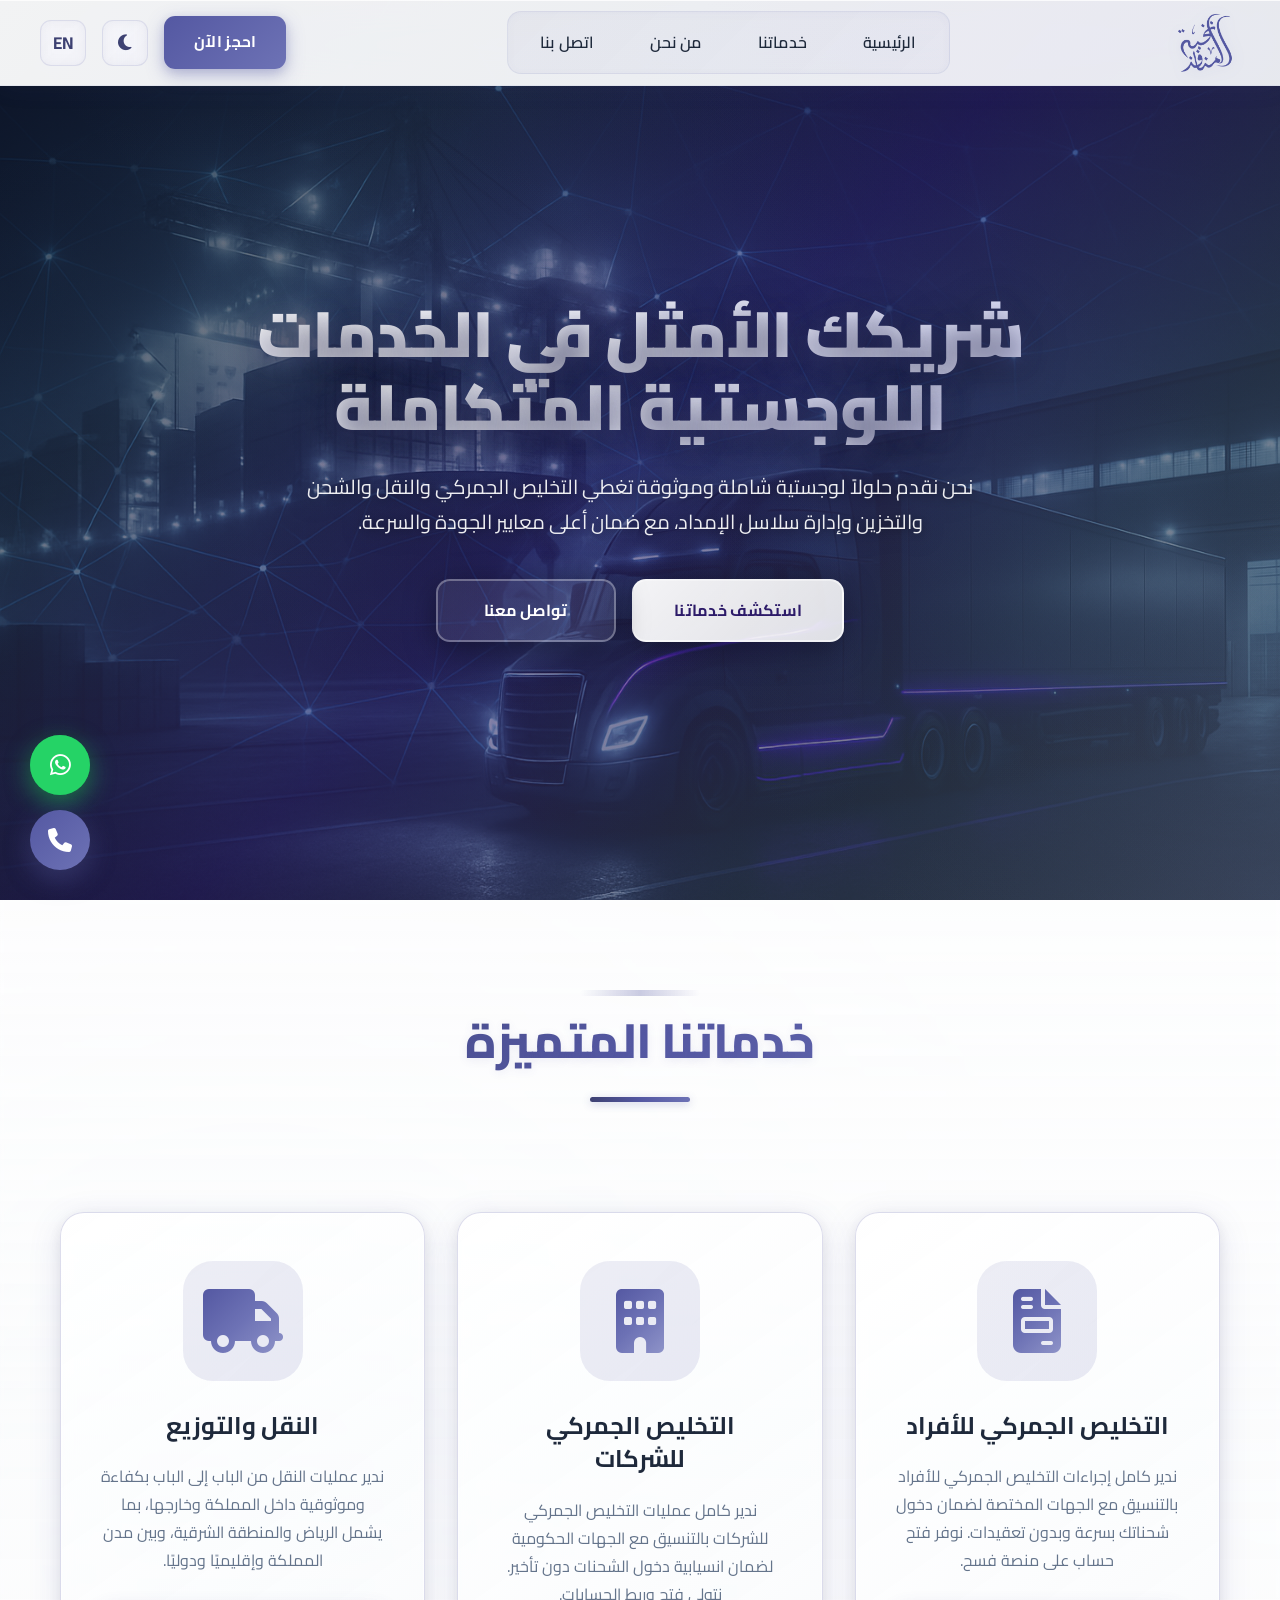
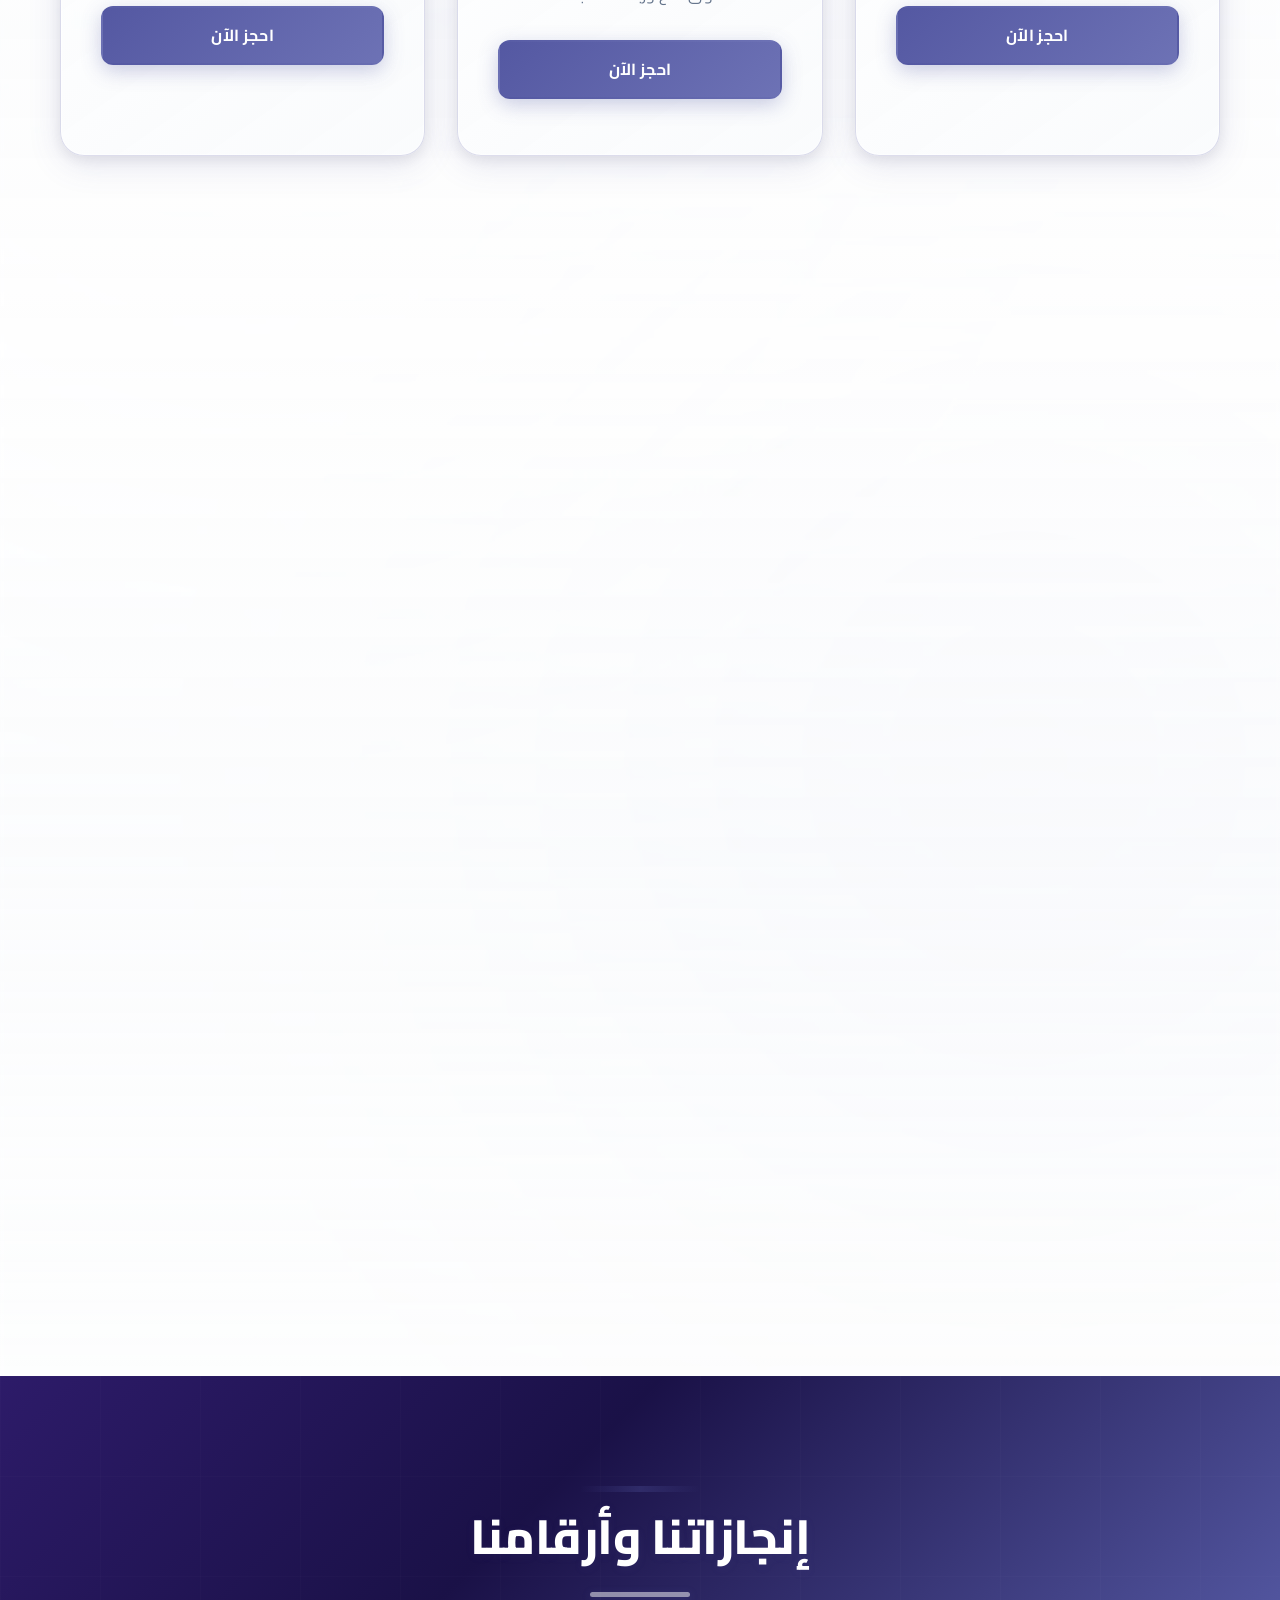
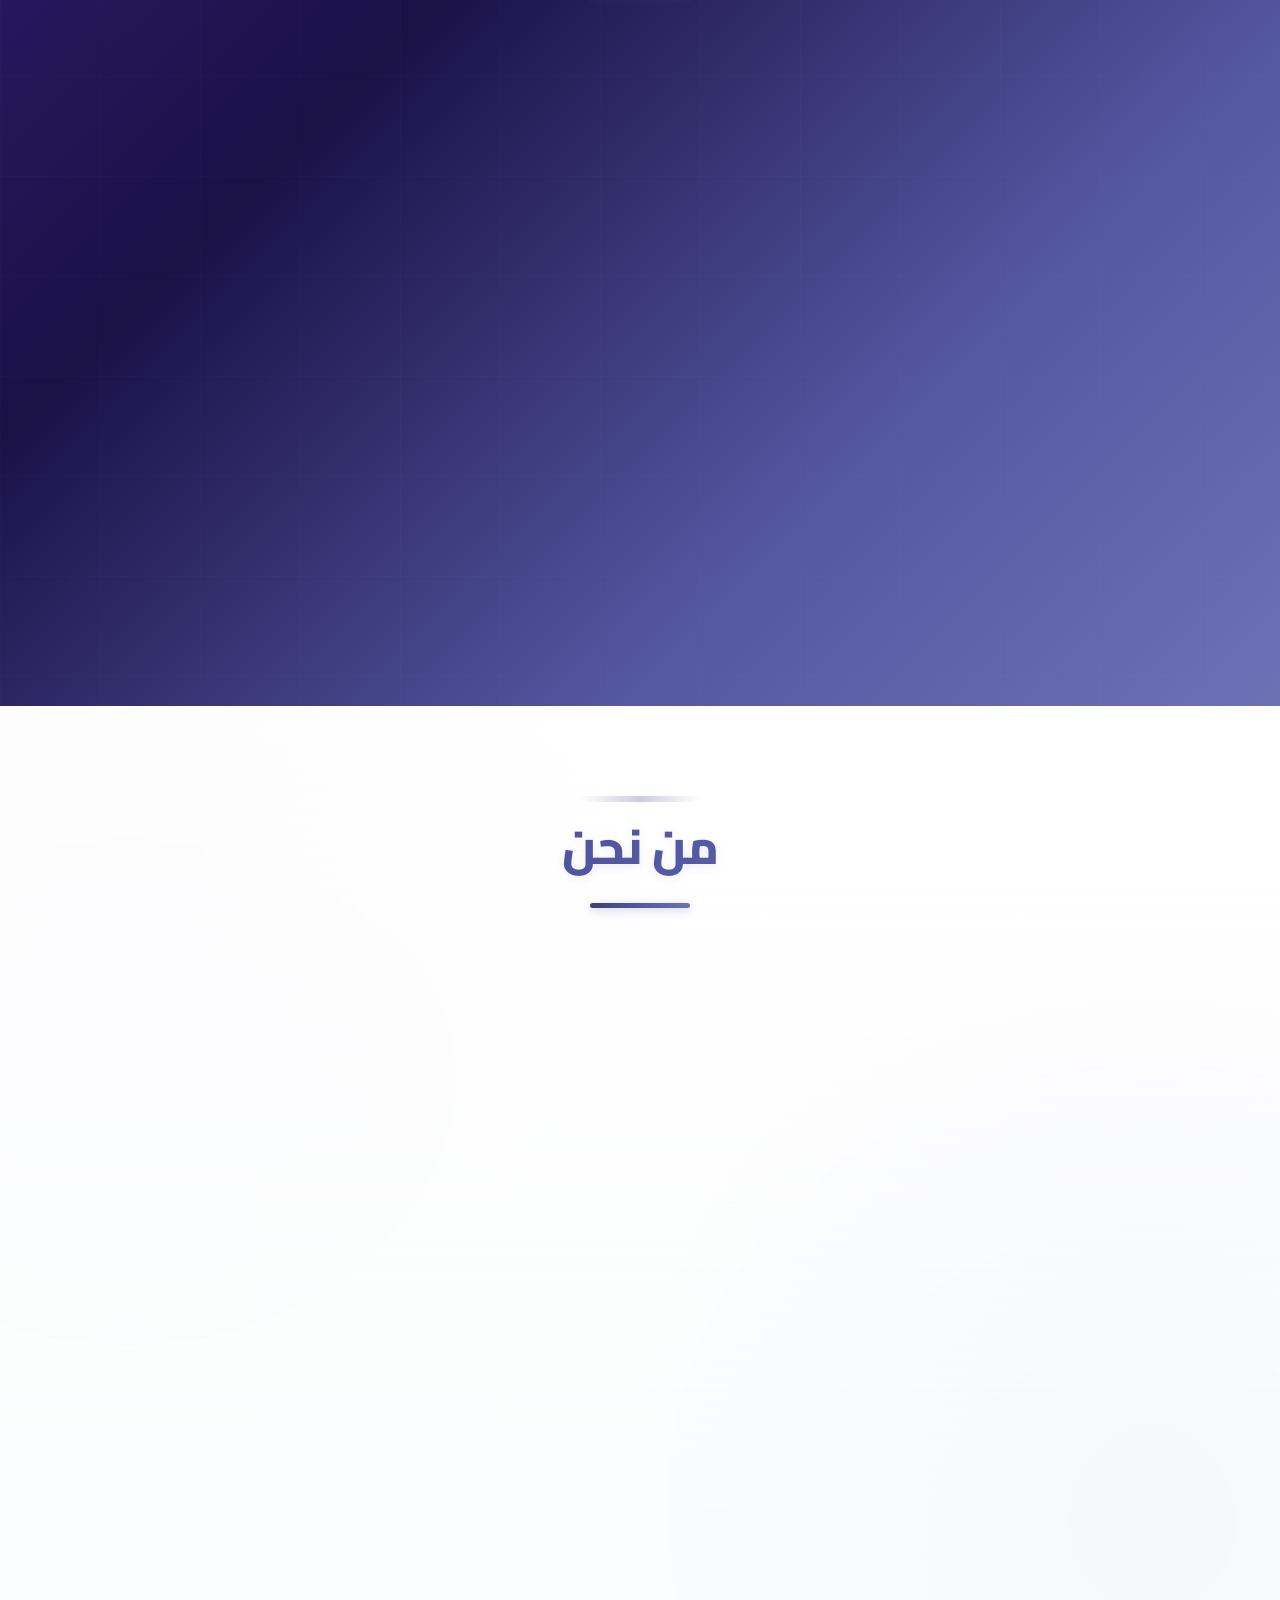
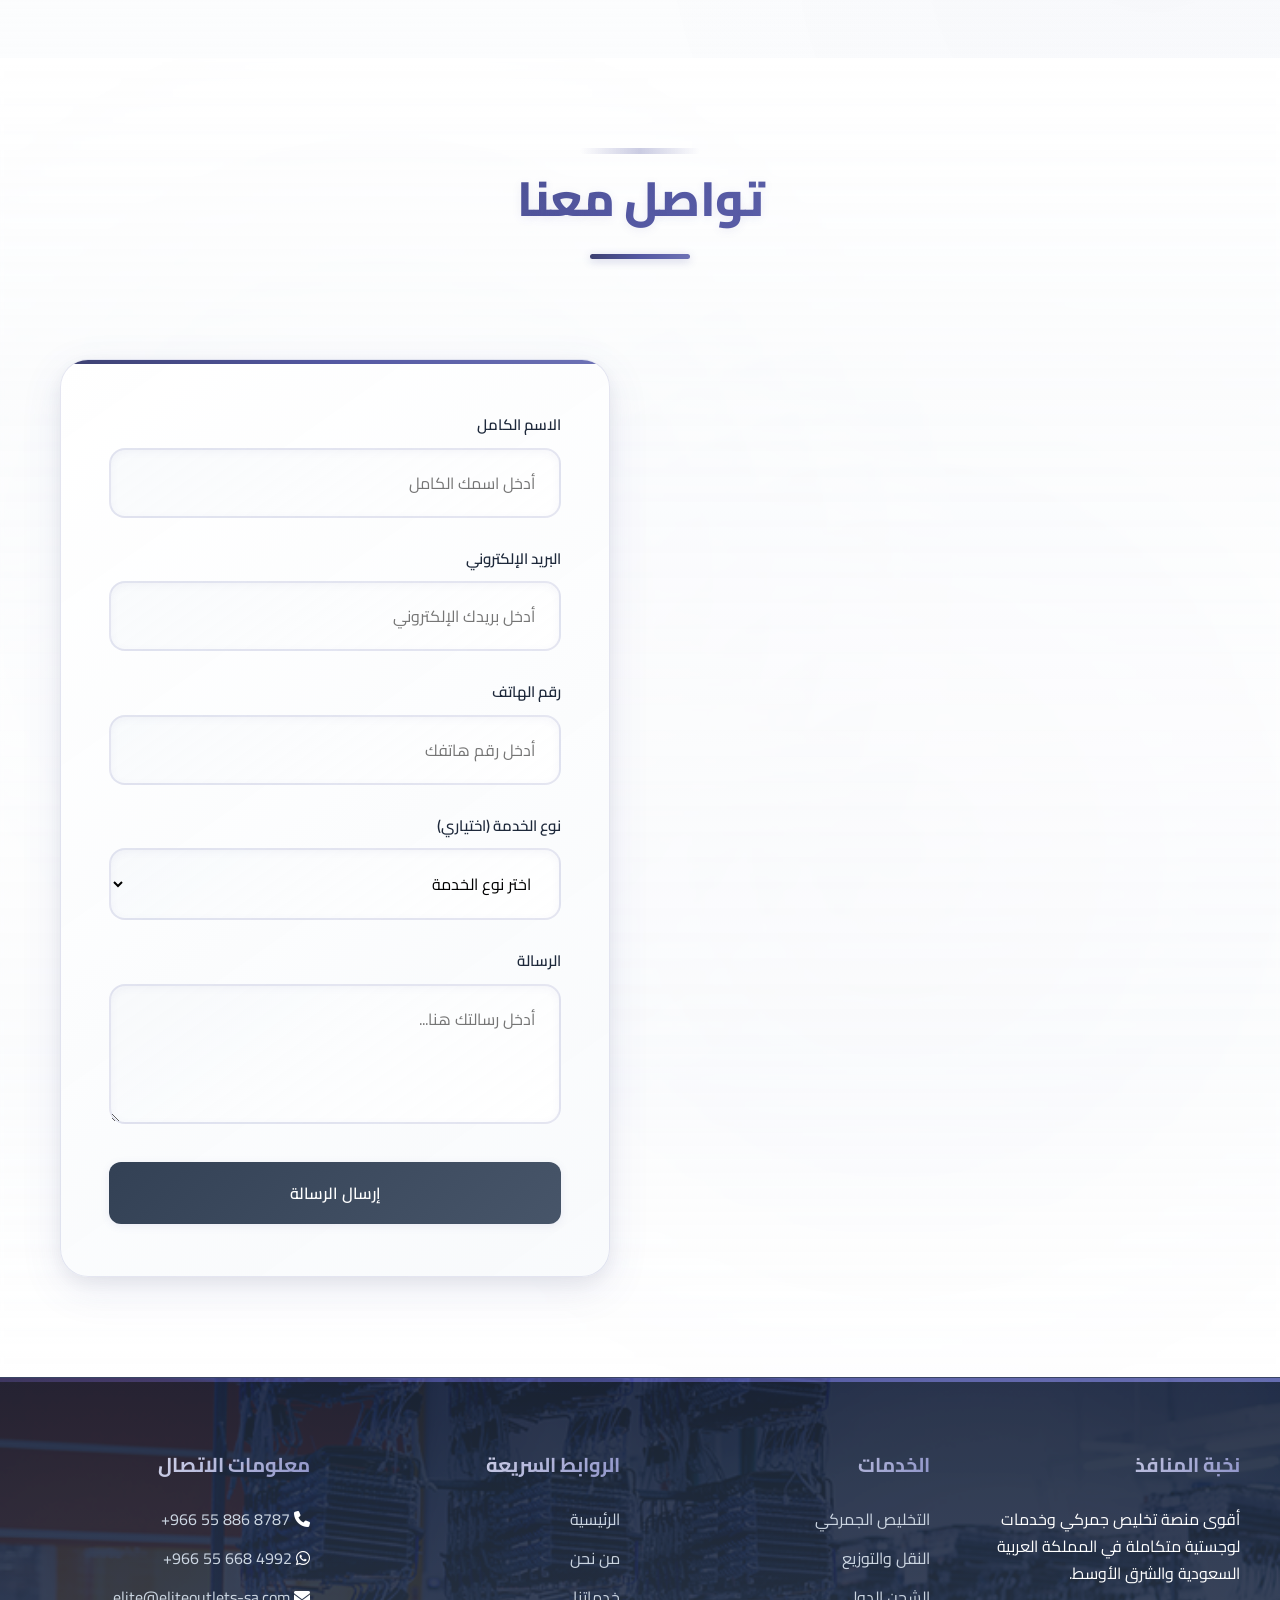
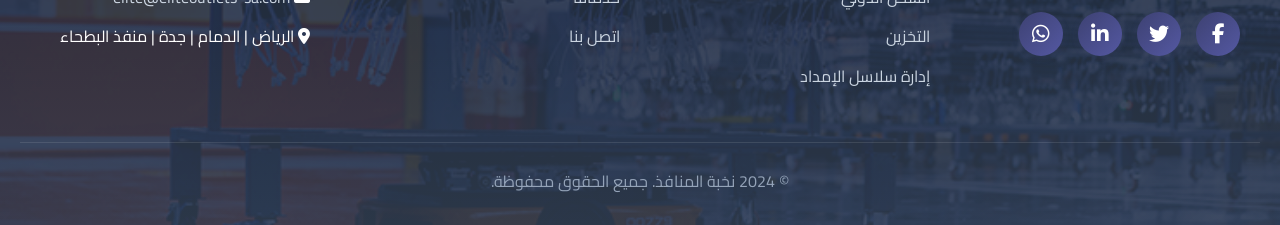
<file: index.html>
<!DOCTYPE html>
<html lang="ar">
<head>
    <meta charset="UTF-8">
    <meta name="viewport" content="width=device-width, initial-scale=1.0, maximum-scale=5.0, user-scalable=yes">
    <meta name="description" content="نخبة المنافذ - أقوى منصة تخليص جمركي وخدمات لوجستية متكاملة في المملكة العربية السعودية والشرق الأوسط">
    <meta name="keywords" content="تخليص جمركي، خدمات لوجستية، شحن، نقل، تخزين، السعودية">
    <meta name="author" content="نخبة المنافذ">
    <meta name="theme-color" content="#5458a2">
    <meta name="apple-mobile-web-app-capable" content="yes">
    <meta name="apple-mobile-web-app-status-bar-style" content="black-translucent">
    <title>نخبة المنافذ - خدمات لوجستية متكاملة</title>
    <link rel="icon" href="images/logo.png" type="image/png">
    <link rel="stylesheet" href="css/style.css">
    <link href="https://cdnjs.cloudflare.com/ajax/libs/font-awesome/6.4.0/css/all.min.css" rel="stylesheet">
    <link href="https://fonts.googleapis.com/css2?family=Cairo:wght@400;600;700&display=swap" rel="stylesheet">
</head>
<body>
    <!-- ========== شريط التنقل ========== -->
    <header class="header">
        <div class="header-container">
            <!-- Logo on the left -->
            <div class="logo">
                <img src="images/logo.png" alt="شعار نخبة المنافذ">
            </div>
            
            <!-- Navigation in center -->
            <nav class="main-nav">
                <button class="hamburger" aria-label="قائمة التنقل">
                    <span></span>
                    <span></span>
                    <span></span>
                </button>
                <ul class="nav-menu">
                    <li><a href="#home">الرئيسية</a></li>
                    <li><a href="#services">خدماتنا</a></li>
                    <li><a href="#about">من نحن</a></li>
                    <li><a href="#contact">اتصل بنا</a></li>
                </ul>
            </nav>
            
            <!-- Action buttons on the right -->
            <div class="header-actions">
                <a href="#contact" class="btn btn-primary btn-cta"><span>احجز الآن</span></a>
                <button class="header-btn theme-toggle-btn" title="تبديل الوضع (ليلي/نهاري)" type="button" aria-label="تبديل الوضع">
                    <i class="fas fa-moon"></i>
                </button>
                <button class="header-btn lang-toggle-btn" title="Switch language / تبديل اللغة" type="button" aria-label="تبديل اللغة">
                    <span class="lang-text">ع</span>
                </button>
            </div>
        </div>
    </header>

    <!-- ========== القسم الرئيسي (Hero) - CENTERED RESPONSIVE DESIGN ========== -->
    <section class="hero" id="home">
        <div class="hero-content">
            <h1>شريكك الأمثل في الخدمات اللوجستية المتكاملة</h1>
            <p>نحن نقدم حلولاً لوجستية شاملة وموثوقة تغطي التخليص الجمركي والنقل والشحن والتخزين وإدارة سلاسل الإمداد، مع ضمان أعلى معايير الجودة والسرعة.</p>
            <div class="hero-buttons">
                <a href="#services" class="btn btn-primary">استكشف خدماتنا</a>
                <a href="#contact" class="btn btn-outline">تواصل معنا</a>
            </div>
        </div>
    </section>

    <!-- ========== قسم الخدمات ========== -->
    <section class="services" id="services" style="background-image: linear-gradient(180deg, rgba(248, 250, 252, 0.98) 0%, rgba(255, 255, 255, 0.98) 100%), linear-gradient(135deg, rgba(181, 185, 224, 0.02) 0%, rgba(109, 114, 181, 0.03) 100%), url('images/service-bg.png'); background-size: cover; background-position: center; background-attachment: fixed;">
        <div class="container">
            <h2>خدماتنا المتميزة</h2>
            <div class="services-grid">
                <!-- الخدمة 1 -->
                <div class="service-card">
                    <div class="service-icon">
                        <i class="fas fa-file-invoice"></i>
                    </div>
                    <h3>التخليص الجمركي للأفراد</h3>
                    <p>ندير كامل إجراءات التخليص الجمركي للأفراد بالتنسيق مع الجهات المختصة لضمان دخول شحناتك بسرعة وبدون تعقيدات. نوفر فتح حساب على منصة فسح.</p>
                    <a href="#contact" class="btn btn-primary">احجز الآن</a>
                </div>

                <!-- الخدمة 2 -->
                <div class="service-card">
                    <div class="service-icon">
                        <i class="fas fa-building"></i>
                    </div>
                    <h3>التخليص الجمركي للشركات</h3>
                    <p>ندير كامل عمليات التخليص الجمركي للشركات بالتنسيق مع الجهات الحكومية لضمان انسيابية دخول الشحنات دون تأخير. نتولى فتح وربط الحسابات.</p>
                    <a href="#contact" class="btn btn-primary">احجز الآن</a>
                </div>

                <!-- الخدمة 3 -->
                <div class="service-card">
                    <div class="service-icon">
                        <i class="fas fa-truck"></i>
                    </div>
                    <h3>النقل والتوزيع</h3>
                    <p>ندير عمليات النقل من الباب إلى الباب بكفاءة وموثوقية داخل المملكة وخارجها، بما يشمل الرياض والمنطقة الشرقية، وبين مدن المملكة وإقليميًا ودوليًا.</p>
                    <a href="#contact" class="btn btn-primary">احجز الآن</a>
                </div>

                <!-- الخدمة 4 -->
                <div class="service-card">
                    <div class="service-icon">
                        <i class="fas fa-shield-alt"></i>
                    </div>
                    <h3>النقل الأمني</h3>
                    <p>نوفر نقلاً آمنًا للشحنات الحساسة داخل المملكة، سواء للمنافذ أو للعميل، بالتعاون مع شركاء معتمدين في الحماية والنقل الأمني.</p>
                    <a href="#contact" class="btn btn-primary">احجز الآن</a>
                </div>

                <!-- الخدمة 5 -->
                <div class="service-card">
                    <div class="service-icon">
                        <i class="fas fa-globe"></i>
                    </div>
                    <h3>الشحن الدولي</h3>
                    <p>نقدم حلول شحن دولي جوي وبحري وبري من وإلى مختلف دول العالم، مع إدارة كاملة من الاستلام حتى التسليم، وتشمل تجهيز المستندات والحجز والتأمين عند الطلب.</p>
                    <a href="#contact" class="btn btn-primary">احجز الآن</a>
                </div>

                <!-- الخدمة 6 -->
                <div class="service-card">
                    <div class="service-icon">
                        <i class="fas fa-bolt"></i>
                    </div>
                    <h3>الشحن السريع</h3>
                    <p>نوفر شحنًا سريعًا داخليًا ودوليًا عبر شبكة من شركات النقل والبريد المعتمدة لضمان أقصر زمن للتسليم. ندير العملية كاملة من الاستلام والتعبئة والوثائق حتى التسليم.</p>
                    <a href="#contact" class="btn btn-primary">احجز الآن</a>
                </div>

                <!-- الخدمة 7 -->
                <div class="service-card">
                    <div class="service-icon">
                        <i class="fas fa-warehouse"></i>
                    </div>
                    <h3>خدمات التخزين</h3>
                    <p>نوفر تخزينًا معتمدًا (جاف - مبرد - مجمد) قصير أو طويل الأجل لمختلف البضائع، بإدارة رقمية وخدمات مساندة كإعادة التعبئة والتجهيز للشحن، عبر شركاء محترفين.</p>
                    <a href="#contact" class="btn btn-primary">احجز الآن</a>
                </div>

                <!-- الخدمة 8 -->
                <div class="service-card">
                    <div class="service-icon">
                        <i class="fas fa-network-wired"></i>
                    </div>
                    <h3>إدارة سلاسل الإمداد</h3>
                    <p>نقدم حلولاً متكاملة لإدارة سلاسل الإمداد تشمل التخطيط والشراء والاستلام والنقل والتخزين والتوزيع، لضمان استمرارية التوريد وخفض التكاليف التشغيلية.</p>
                    <a href="#contact" class="btn btn-primary">احجز الآن</a>
                </div>

                <!-- الخدمة 9 -->
                <div class="service-card">
                    <div class="service-icon">
                        <i class="fas fa-calendar-alt"></i>
                    </div>
                    <h3>خدمات المعارض والفعاليات</h3>
                    <p>نقدم حلولاً لوجستية متكاملة للمعارض من استلام وتجهيز ونقل آمن ودعم ميداني، مع التخليص (ATA Carnet) ثم التخزين أو إعادة الشحن بعد انتهاء الحدث.</p>
                    <a href="#contact" class="btn btn-primary">احجز الآن</a>
                </div>

          

                
            </div>
        </div>
    </section>

    <!-- ========== قسم الإحصائيات ========== -->
    <section class="stats" id="stats">
        <div class="container">
            <h2>إنجازاتنا وأرقامنا</h2>
            <div class="stats-grid">
                <div class="stat-item">
                    <h4>15,000+</h4>
                    <p>عملية تخليص جمركي سنويًا</p>
                </div>
                <div class="stat-item">
                    <h4>500+</h4>
                    <p>عميل مؤسسي وفردي</p>
                </div>
                <div class="stat-item">
                    <h4>98%</h4>
                    <p>معدل رضا العملاء</p>
                </div>
                <div class="stat-item">
                    <h4>24/7</h4>
                    <p>دعم فني متواصل</p>
                </div>
                <div class="stat-item">
                    <h4>50+</h4>
                    <p>دولة في شبكتنا</p>
                </div>
                <div class="stat-item">
                    <h4>15+</h4>
                    <p>سنة من الخبرة</p>
                </div>
            </div>
        </div>
    </section>

    <!-- ========== قسم من نحن ========== -->
    <section class="about" id="about">
        <div class="container">
            <h2>من نحن</h2>
            <div class="about-content">
                <div class="about-text">
                    <h3>شريكك الموثوق في النجاح</h3>
                    <p>نخبة المنافذ هي أقوى منصة تخليص جمركي وخدمات لوجستية في المملكة العربية السعودية والشرق الأوسط. نتميز بفريق محترف وخبرة عميقة في مجال اللوجستيات والتخليص الجمركي.</p>
                    <p>القرار معنا هو الفاصل بين التجربة والنتيجة. في نخبة المنافذ لا نجرب... نُنجز. نضمن أن شحنتك تصل كما خُطط لها - بسرعة، دقة، واحتراف.</p>
                    <p>فإذا كانت شحنتك جاهزة للتحرك - فنحن جاهزون للتنفيذ. نوفر حلولاً متكاملة تغطي كل جوانب احتياجاتك اللوجستية، مع ضمان أعلى معايير الجودة والموثوقية.</p>
                    <a href="#contact" class="btn btn-primary mt-20">تواصل معنا الآن</a>
                </div>
                <div class="about-image">
                    <img src="images/about-new-image.png" alt="صورة توضيحية لخدمات نخبة المنافذ">
                </div>
            </div>
        </div>
    </section>

    <!-- ========== قسم التواصل ========== -->
    <section class="contact" id="contact" style="background-image: linear-gradient(180deg, rgba(255, 255, 255, 0.98) 0%, rgba(248, 250, 252, 0.98) 100%), linear-gradient(135deg, rgba(181, 185, 224, 0.02) 0%, rgba(109, 114, 181, 0.03) 100%), url('images/contact-bg.png'); background-size: cover; background-position: center; background-attachment: fixed;">
        <div class="container">
            <h2>تواصل معنا</h2>
            <div class="contact-content">
                <div class="contact-info">
                    <div class="contact-item">
                        <div class="contact-item-icon">
                            <i class="fas fa-map-marker-alt"></i>
                        </div>
                        <div>
                            <h4>العنوان</h4>
                            <p>الرياض | الدمام | جدة | منفذ البطحاء<br>المملكة العربية السعودية</p>
                        </div>
                    </div>
                    <div class="contact-item">
                        <div class="contact-item-icon">
                            <i class="fas fa-phone"></i>
                        </div>
                        <div>
                            <h4>الهاتف</h4>
                            <p><a href="tel:+966558868787" dir="ltr">+966 55 886 8787</a></p>
                        </div>
                    </div>
                    <div class="contact-item">
                        <div class="contact-item-icon">
                            <i class="fab fa-whatsapp"></i>
                        </div>
                        <div>
                            <h4>واتساب</h4>
                            <p><a href="https://wa.me/966556684992" dir="ltr">+966 55 668 4992</a></p>
                        </div>
                    </div>
                    <div class="contact-item">
                        <div class="contact-item-icon">
                            <i class="fas fa-envelope"></i>
                        </div>
                        <div>
                            <h4>البريد الإلكتروني</h4>
                            <p><a href="mailto:elite@eliteoutlets-sa.com">elite@eliteoutlets-sa.com</a></p>
                        </div>
                    </div>
                    <div class="contact-item">
                        <div class="contact-item-icon">
                            <i class="fas fa-clock"></i>
                        </div>
                        <div>
                            <h4>ساعات العمل</h4>
                            <p>السبت - الخميس: 8:00 صباحاً - 6:00 مساءً<br>الجمعة: مغلق</p>
                        </div>
                    </div>
                </div>
                <form class="contact-form">
                    <div class="form-group">
                        <label for="name">الاسم الكامل</label>
                        <input type="text" id="name" name="name" placeholder="أدخل اسمك الكامل" required>
                    </div>
                    <div class="form-group">
                        <label for="email">البريد الإلكتروني</label>
                        <input type="email" id="email" name="email" placeholder="أدخل بريدك الإلكتروني" required>
                    </div>
                    <div class="form-group">
                        <label for="phone">رقم الهاتف</label>
                        <input type="tel" id="phone" name="phone" placeholder="أدخل رقم هاتفك" required>
                    </div>
                    <div class="form-group">
                        <label for="service">نوع الخدمة (اختياري)</label>
                        <select id="service" name="service">
                            <option value="">اختر نوع الخدمة</option>
                            <option value="customs">التخليص الجمركي</option>
                            <option value="transport">النقل والتوزيع</option>
                            <option value="shipping">الشحن الدولي</option>
                            <option value="storage">التخزين</option>
                            <option value="supply">إدارة سلاسل الإمداد</option>
                            <option value="other">أخرى</option>
                        </select>
                    </div>
                    <div class="form-group">
                        <label for="message">الرسالة</label>
                        <textarea id="message" name="message" placeholder="أدخل رسالتك هنا..." required></textarea>
                    </div>
                    <button type="submit" class="btn btn-secondary">إرسال الرسالة</button>
                </form>
            </div>
        </div>
    </section>

    <!-- ========== تذييل الصفحة ========== -->
    <footer class="footer">
        <div class="footer-content">
            <div class="footer-section">
                <h4>نخبة المنافذ</h4>
                <p>أقوى منصة تخليص جمركي وخدمات لوجستية متكاملة في المملكة العربية السعودية والشرق الأوسط.</p>
                <div class="social-links">
                    <a href="#" title="Facebook"><i class="fab fa-facebook-f"></i></a>
                    <a href="#" title="Twitter"><i class="fab fa-twitter"></i></a>
                    <a href="#" title="LinkedIn"><i class="fab fa-linkedin-in"></i></a>
                    <a href="#" title="WhatsApp"><i class="fab fa-whatsapp"></i></a>
                </div>
            </div>
            <div class="footer-section">
                <h4>الخدمات</h4>
                <ul>
                    <li><a href="#services">التخليص الجمركي</a></li>
                    <li><a href="#services">النقل والتوزيع</a></li>
                    <li><a href="#services">الشحن الدولي</a></li>
                    <li><a href="#services">التخزين</a></li>
                    <li><a href="#services">إدارة سلاسل الإمداد</a></li>
                </ul>
            </div>
            <div class="footer-section">
                <h4>الروابط السريعة</h4>
                <ul>
                    <li><a href="#home">الرئيسية</a></li>
                    <li><a href="#about">من نحن</a></li>
                    <li><a href="#services">خدماتنا</a></li>
                    <li><a href="#contact">اتصل بنا</a></li>
                </ul>
            </div>
            <div class="footer-section">
                <h4>معلومات الاتصال</h4>
                <ul>
                    <li><i class="fas fa-phone"></i> <a href="tel:+966558868787" dir="ltr">+966 55 886 8787</a></li>
                    <li><i class="fab fa-whatsapp"></i> <a href="https://wa.me/966556684992" dir="ltr">+966 55 668 4992</a></li>
                    <li><i class="fas fa-envelope"></i> <a href="mailto:elite@eliteoutlets-sa.com">elite@eliteoutlets-sa.com</a></li>
                    <li><i class="fas fa-map-marker-alt"></i> الرياض | الدمام | جدة | منفذ البطحاء</li>
                </ul>
            </div>
        </div>
        <div class="footer-bottom">
            <p>&copy; 2024 نخبة المنافذ. جميع الحقوق محفوظة.</p>
        </div>
    </footer>

    <!-- ========== الملفات الخارجية ========== -->
    <script src="js/script.js"></script>
</body>
</html>
</file>
<file: css/style.css>
/* ========================================
   نخبة المنافذ - Ports Elite
   نمط شامل احترافي - نسخة محدثة
   ======================================== */

/* ========== إعادة تعيين عامة ========== */
* {
    margin: 0;
    padding: 0;
    box-sizing: border-box;
}

html {
    font-size: 16px;
    scroll-behavior: smooth;
    overflow-x: hidden;
}

body {
    overflow-x: hidden;
    width: 100%;
    max-width: 100vw;
}

/* ========== متغيرات الألوان والخطوط ========== */
:root {
    --purple-dark: #3d4172;        /* أزرق/بنفسجي غامق */
    --purple-medium: #5458a2;      /* أزرق/بنفسجي متوسط (اللون الأساسي) */
    --purple-light: #6d72b5;       /* أزرق/بنفسجي فاتح */
    --purple-accent: #8e93c8;      /* أزرق/بنفسجي خفيف */
    --purple-very-light: #b5b9e0;  /* أزرق/بنفسجي خفيف جداً */
    --slate-dark: #1E293B;         /* رصاصي غامق جداً */
    --slate-medium: #334155;       /* رصاصي غامق */
    --slate-light: #475569;        /* رصاصي متوسط */
    --white: #FFFFFF;              /* أبيض */
    --white-off: #F8FAFC;          /* أبيض مائل للرصاصي */
    --text-dark: #0F172A;          /* نص غامق */
    --text-light: #64748B;         /* نص فاتح */
    --border-color: #E2E8F0;       /* لون الحدود */
    --shadow-sm: 0 2px 8px rgba(84, 88, 162, 0.1);
    --shadow: 0 10px 30px rgba(84, 88, 162, 0.15);
    --shadow-lg: 0 20px 50px rgba(84, 88, 162, 0.2);
    --shadow-purple: 0 10px 40px rgba(84, 88, 162, 0.3);
    
    --font-primary: 'Cairo', 'Segoe UI', Tahoma, Geneva, Verdana, sans-serif;
    --font-secondary: 'Cairo', 'Droid Arabic Kufi', sans-serif;
    
    /* حركات */
    --transition-fast: 0.2s cubic-bezier(0.4, 0, 0.2, 1);
    --transition-base: 0.3s cubic-bezier(0.4, 0, 0.2, 1);
    --transition-slow: 0.5s cubic-bezier(0.4, 0, 0.2, 1);
}

/* ========== إعادة تعيين عام ========== */
* {
    margin: 0;
    padding: 0;
    box-sizing: border-box;
}

html {
    scroll-behavior: smooth;
}

body {
    font-family: var(--font-primary);
    color: var(--text-dark);
    line-height: 1.7;
    direction: rtl;
    background: linear-gradient(135deg, rgba(248, 250, 252, 0.8) 0%, var(--white) 100%);
    background-attachment: fixed;
    overflow-x: hidden;
    position: relative;
    -webkit-font-smoothing: antialiased;
    -moz-osx-font-smoothing: grayscale;
    text-rendering: optimizeLegibility;
}

body::before {
    content: '';
    position: fixed;
    top: 0;
    left: 0;
    right: 0;
    bottom: 0;
    background: radial-gradient(circle at 10% 20%, rgba(181, 185, 224, 0.02) 0%, transparent 40%),
                radial-gradient(circle at 90% 80%, rgba(109, 114, 181, 0.03) 0%, transparent 40%);
    pointer-events: none;
    z-index: 0;
}

body > * {
    position: relative;
    z-index: 1;
}

body[dir="ltr"] {
    direction: ltr;
}

body[dir="ltr"] .header-container,
body[dir="ltr"] .container,
body[dir="ltr"] .footer-content {
    direction: ltr;
}

body[dir="ltr"] .nav-menu a::after {
    right: auto;
    left: 0;
}

body[dir="ltr"] .contact-item:hover {
    transform: translateX(8px);
}

body[dir="ltr"] .floating-actions {
    left: auto;
    right: 30px;
}

@media (max-width: 768px) {
    body[dir="ltr"] .floating-actions {
        right: 20px;
        left: auto;
    }
}

@media (max-width: 480px) {
    body[dir="ltr"] .floating-actions {
        right: 15px;
        left: auto;
    }
}

/* ========== الروابط والأزرار ========== */
a {
    color: var(--purple-medium);
    text-decoration: none;
    transition: all var(--transition-base);
    position: relative;
}

a:hover {
    color: var(--purple-dark);
}

button {
    font-family: var(--font-primary);
    cursor: pointer;
    border: none;
    transition: all var(--transition-base);
}

/* ========== الأزرار الرئيسية ========== */
.btn {
    padding: 14px 32px;
    border-radius: 12px;
    font-weight: 600;
    font-size: 16px;
    display: inline-block;
    text-align: center;
    transition: all var(--transition-base);
    position: relative;
    overflow: hidden;
    transform: translateY(0);
    box-shadow: var(--shadow-sm);
    touch-action: manipulation;
    -webkit-tap-highlight-color: transparent;
}


.btn-primary {
    background: linear-gradient(135deg, #5458a2 0%, #6d72b5 100%);
    color: var(--white) !important;
    box-shadow: 0 6px 20px rgba(84, 88, 162, 0.3);
    border: 2px solid transparent;
    font-weight: 700;
    letter-spacing: 0.3px;
}

.btn-primary:hover {
    background: linear-gradient(135deg, #3d4178 0%, #4a4e8f 100%);
    color: var(--white) !important;
    transform: translateY(-3px);
    box-shadow: 0 12px 30px rgba(84, 88, 162, 0.6);
    border-color: rgba(255, 255, 255, 0.2);
}

.btn-secondary {
    background: linear-gradient(135deg, var(--slate-medium) 0%, var(--slate-light) 100%);
    color: var(--white) !important;
}

.btn-secondary:hover {
    background: linear-gradient(135deg, var(--slate-dark) 0%, var(--slate-medium) 100%);
    color: var(--white) !important;
    transform: translateY(-3px) scale(1.02);
    box-shadow: var(--shadow-lg);
}

.btn-outline {
    border: 2px solid rgba(255, 255, 255, 0.8);
    color: var(--white) !important;
    background: rgba(255, 255, 255, 0.15);
    backdrop-filter: blur(10px);
    box-shadow: 0 6px 20px rgba(0, 0, 0, 0.2);
}

.btn-outline:hover {
    background: var(--white);
    color: #3d4178 !important;
    border-color: var(--white);
    transform: translateY(-3px);
    box-shadow: 0 10px 30px rgba(255, 255, 255, 0.4);
}

/* ========== شريط التنقل (Header) - NEW DESIGN ========== */
.header {
    background: linear-gradient(135deg, rgba(255, 255, 255, 0.95) 0%, rgba(248, 250, 252, 0.92) 100%);
    backdrop-filter: blur(30px) saturate(180%);
    -webkit-backdrop-filter: blur(30px) saturate(180%);
    box-shadow: 0 4px 24px rgba(84, 88, 162, 0.06), 0 1px 0 rgba(255, 255, 255, 0.8) inset;
    border-bottom: 1px solid rgba(84, 88, 162, 0.08);
    position: fixed;
    top: 0;
    left: 0;
    right: 0;
    width: 100%;
    z-index: 1000;
    transition: all 0.3s cubic-bezier(0.4, 0, 0.2, 1), transform 0.3s cubic-bezier(0.4, 0, 0.2, 1);
}

.header.scrolled {
    box-shadow: 0 8px 32px rgba(84, 88, 162, 0.1), 0 2px 8px rgba(0, 0, 0, 0.05);
    background: linear-gradient(135deg, rgba(255, 255, 255, 0.98) 0%, rgba(248, 250, 252, 0.95) 100%);
    border-bottom: 1px solid rgba(84, 88, 162, 0.12);
}

.header-container {
    max-width: 1600px;
    margin: 0 auto;
    padding: 0 50px;
    display: grid;
    grid-template-columns: auto 1fr auto;
    align-items: center;
    height: 85px;
    gap: 50px;
}

@media (max-width: 1400px) {
    .header-container {
        padding: 0 40px;
        gap: 40px;
    }
}

@media (max-width: 1200px) {
    .header-container {
        padding: 0 30px;
        gap: 30px;
        height: 80px;
    }
}

.header-actions {
    display: flex;
    gap: 16px;
    align-items: center;
    position: relative;
}

.header-btn {
    display: inline-flex;
    align-items: center;
    justify-content: center;
    width: 46px;
    height: 46px;
    background: linear-gradient(135deg, rgba(84, 88, 162, 0.06) 0%, rgba(109, 114, 181, 0.08) 100%);
    color: var(--purple-dark);
    border-radius: 11px;
    font-size: 17px;
    font-weight: 600;
    border: 1px solid rgba(84, 88, 162, 0.12);
    cursor: pointer;
    transition: all 0.4s cubic-bezier(0.4, 0, 0.2, 1);
    backdrop-filter: blur(6px) saturate(140%);
    -webkit-backdrop-filter: blur(6px) saturate(140%);
    touch-action: manipulation;
    -webkit-tap-highlight-color: transparent;
    position: relative;
    overflow: hidden;
}

@media (max-width: 1024px) {
    .header-btn {
        width: 42px;
        height: 42px;
        font-size: 16px;
    }
}

.header-btn::before {
    content: '';
    position: absolute;
    inset: 0;
    background: linear-gradient(135deg, var(--purple-medium) 0%, var(--purple-light) 100%);
    opacity: 0;
    transition: opacity 0.3s ease;
}

.header-btn:hover::before {
    opacity: 1;
}

.header-btn i,
.header-btn .lang-text {
    position: relative;
    z-index: 1;
    transition: all 0.3s ease;
}

body.dark-theme .header-btn {
    background: linear-gradient(135deg, rgba(109, 114, 181, 0.15) 0%, rgba(142, 147, 200, 0.2) 100%);
    color: var(--purple-accent);
    border-color: rgba(84, 88, 162, 0.2);
}

body.dark-theme .header-btn:hover::before {
    background: linear-gradient(135deg, var(--purple-light) 0%, var(--purple-accent) 100%);
}

body.dark-theme .header-btn:hover i {
    color: var(--white);
}

body.dark-theme .hamburger {
    background: linear-gradient(135deg, rgba(109, 114, 181, 0.12) 0%, rgba(142, 147, 200, 0.15) 100%);
    border-radius: 8px;
    padding: 8px;
}

body.dark-theme .hamburger span {
    background: linear-gradient(90deg, var(--purple-light) 0%, var(--purple-accent) 100%);
}

body.dark-theme .hamburger:hover {
    background: linear-gradient(135deg, rgba(109, 114, 181, 0.2) 0%, rgba(142, 147, 200, 0.25) 100%);
}

.header-btn i {
    font-size: 18px;
}

.lang-toggle-btn .lang-text {
    font-size: 17px;
    font-weight: 700;
    position: relative;
    z-index: 1;
}

.btn-cta {
    padding: 13px 30px !important;
    font-size: 15.5px !important;
    font-weight: 700;
    border-radius: 11px;
    white-space: nowrap;
    color: var(--white) !important;
    background: linear-gradient(135deg, #5458a2 0%, #6d72b5 100%) !important;
    box-shadow: 0 6px 18px rgba(84, 88, 162, 0.35), 0 3px 8px rgba(84, 88, 162, 0.15) !important;
    border: none !important;
    position: relative;
    letter-spacing: 0.3px;
    transition: all 0.3s ease !important;
}

@media (max-width: 1200px) {
    .btn-cta {
        padding: 11px 24px !important;
        font-size: 14.5px !important;
    }
}

@media (max-width: 1024px) {
    .btn-cta {
        display: none !important;
    }
}

.btn-cta:hover {
    color: var(--white) !important;
    background: linear-gradient(135deg, #3d4178 0%, #5458a2 100%) !important;
    transform: translateY(-2px) !important;
    box-shadow: 0 8px 24px rgba(84, 88, 162, 0.45), 0 4px 12px rgba(84, 88, 162, 0.25) !important;
}

.logo {
    display: flex;
    align-items: center;
    flex-shrink: 0;
    transition: transform var(--transition-base);
}

.logo:hover {
    transform: scale(1.02);
}

.logo {
    position: relative;
    z-index: 10;
}

.logo img {
    height: 70px;
    width: auto;
    object-fit: contain;
    transition: all var(--transition-base);
    filter: drop-shadow(0 2px 8px rgba(84, 88, 162, 0.12));
}

@media (max-width: 1200px) {
    .logo img {
        height: 60px;
    }
}

@media (max-width: 1024px) {
    .logo img {
        height: 55px;
    }
}

.logo:hover img {
    transform: scale(1.08) translateY(-2px);
    filter: drop-shadow(0 8px 20px rgba(84, 88, 162, 0.25));
}

.main-nav {
    display: flex;
    justify-content: center;
    align-items: center;
    position: relative;
}

.nav-menu {
    display: flex;
    list-style: none;
    gap: 4px;
    align-items: center;
    margin: 0;
    padding: 6px;
    background: linear-gradient(135deg, rgba(84, 88, 162, 0.05) 0%, rgba(109, 114, 181, 0.03) 100%);
    border-radius: 14px;
    border: 1px solid rgba(84, 88, 162, 0.1);
    box-shadow: 0 2px 8px rgba(84, 88, 162, 0.04) inset;
}

@media (max-width: 1200px) {
    .nav-menu {
        gap: 3px;
        padding: 5px;
    }
}

@media (max-width: 1024px) {
    .nav-menu {
        display: none;
    }
}

.nav-menu li {
    margin: 0;
}

.nav-menu a {
    color: var(--slate-dark);
    font-weight: 600;
    font-size: 16px;
    position: relative;
    padding: 11px 26px;
    touch-action: manipulation;
    -webkit-tap-highlight-color: transparent;
    transition: all 0.3s cubic-bezier(0.4, 0, 0.2, 1);
    border-radius: 11px;
    background: transparent;
    display: flex;
    align-items: center;
    gap: 8px;
    white-space: nowrap;
    letter-spacing: 0.2px;
}

@media (max-width: 1200px) {
    .nav-menu a {
        padding: 10px 20px;
        font-size: 15px;
    }
}

.nav-menu a::before {
    content: '';
    position: absolute;
    inset: 0;
    background: linear-gradient(135deg, rgba(84, 88, 162, 0.08) 0%, rgba(109, 114, 181, 0.12) 100%);
    border-radius: 12px;
    opacity: 0;
    transition: opacity 0.3s ease;
    z-index: -1;
}

.nav-menu a:hover::before {
    opacity: 1;
}

.nav-menu a:hover {
    color: var(--purple-dark);
    transform: translateY(-2px);
}

.nav-menu a.active {
    color: var(--white);
    font-weight: 700;
    background: linear-gradient(135deg, #5458a2 0%, #6d72b5 100%);
    box-shadow: 0 4px 12px rgba(84, 88, 162, 0.3), 0 2px 6px rgba(84, 88, 162, 0.15);
    transform: translateY(-1px);
}

.nav-menu a.active::before {
    display: none;
}

.hamburger {
    display: none;
    flex-direction: column;
    cursor: pointer;
    gap: 6px;
    padding: 5px;
    transition: transform var(--transition-base);
    touch-action: manipulation;
    -webkit-tap-highlight-color: transparent;
}

@media (max-width: 1024px) {
    .hamburger {
        display: flex;
    }
}

.hamburger:hover {
    transform: scale(1.1);
}

.hamburger span {
    width: 28px;
    height: 3px;
    background: linear-gradient(90deg, var(--purple-dark) 0%, var(--purple-medium) 100%);
    border-radius: 3px;
    transition: all var(--transition-base);
}

.hamburger.active span:nth-child(1) {
    transform: rotate(45deg) translate(8px, 8px);
}

.hamburger.active span:nth-child(2) {
    opacity: 0;
}

.hamburger.active span:nth-child(3) {
    transform: rotate(-45deg) translate(8px, -8px);
}

/* ========== القسم الرئيسي (Hero Section) - FULLY RESPONSIVE ========== */
.hero {
    background: 
        linear-gradient(135deg, rgba(15, 23, 42, 0.75) 0%, rgba(30, 41, 59, 0.65) 25%, rgba(45, 27, 105, 0.55) 50%, rgba(51, 65, 85, 0.65) 75%, rgba(71, 85, 105, 0.75) 100%),
        url('../images/hero-new-bg.png');
    background-size: 100% 100%;
    background-position: center center;
    background-repeat: no-repeat;
    background-attachment: scroll;
    color: var(--white);
    padding: 120px 20px 80px;
    position: relative;
    overflow: hidden;
    width: 100%;
    min-height: 100vh;
    display: flex;
    align-items: center;
    justify-content: center;
    text-align: center;
}

/* Animated gradient overlay */
.hero::before {
    content: '';
    position: absolute;
    top: 0;
    left: 0;
    right: 0;
    bottom: 0;
    background: 
        linear-gradient(45deg, transparent 40%, rgba(84, 88, 162, 0.05) 50%, transparent 60%),
        linear-gradient(-45deg, transparent 40%, rgba(109, 114, 181, 0.04) 50%, transparent 60%);
    background-size: 200% 200%;
    animation: gradientShift 15s ease infinite;
    pointer-events: none;
    z-index: 1;
}

@keyframes gradientShift {
    0%, 100% {
        background-position: 0% 50%;
    }
    50% {
        background-position: 100% 50%;
    }
}

/* Floating light particles */
.hero::after {
    content: '';
    position: absolute;
    width: 100%;
    height: 100%;
    top: 0;
    left: 0;
    background-image: 
        radial-gradient(circle at 20% 80%, rgba(142, 147, 200, 0.08) 0%, transparent 50%),
        radial-gradient(circle at 80% 20%, rgba(109, 114, 181, 0.06) 0%, transparent 50%),
        radial-gradient(circle at 40% 40%, rgba(84, 88, 162, 0.05) 0%, transparent 40%);
    animation: particleFloat 20s ease-in-out infinite;
    pointer-events: none;
    z-index: 1;
}

@keyframes particleFloat {
    0%, 100% {
        transform: translateY(0) scale(1);
        opacity: 1;
    }
    50% {
        transform: translateY(-30px) scale(1.1);
        opacity: 0.7;
    }
}

.hero-content {
    position: relative;
    z-index: 3;
    text-align: center;
    max-width: 900px;
    margin: 0 auto;
    padding: 20px;
    width: 100%;
}

.hero-visual {
    display: none;
}

/* Decorative floating cards in hero visual */
.hero-visual::before {
    content: '';
    position: absolute;
    width: 350px;
    height: 350px;
    background: linear-gradient(135deg, rgba(255, 255, 255, 0.1) 0%, rgba(255, 255, 255, 0.05) 100%);
    border-radius: 30px;
    backdrop-filter: blur(20px);
    -webkit-backdrop-filter: blur(20px);
    border: 1px solid rgba(255, 255, 255, 0.2);
    box-shadow: 0 20px 60px rgba(0, 0, 0, 0.3), inset 0 1px 0 rgba(255, 255, 255, 0.3);
    animation: floatCard 8s ease-in-out infinite;
    transform-origin: center;
}

@media (max-width: 1400px) {
    .hero-visual::before {
        width: 300px;
        height: 300px;
    }
}

@media (max-width: 1200px) {
    .hero-visual::before {
        width: 250px;
        height: 250px;
    }
}

@keyframes floatCard {
    0%, 100% {
        transform: translateY(0) rotate(0deg);
    }
    50% {
        transform: translateY(-20px) rotate(2deg);
    }
}

.hero-visual::after {
    content: '';
    position: absolute;
    width: 280px;
    height: 280px;
    background: linear-gradient(135deg, rgba(84, 88, 162, 0.15) 0%, rgba(109, 114, 181, 0.1) 100%);
    border-radius: 25px;
    backdrop-filter: blur(15px);
    -webkit-backdrop-filter: blur(15px);
    border: 1px solid rgba(255, 255, 255, 0.15);
    box-shadow: 0 15px 45px rgba(0, 0, 0, 0.25);
    top: 50%;
    left: 50%;
    transform: translate(-30%, -30%) rotate(-5deg);
    animation: floatCard 6s ease-in-out infinite reverse;
}

@media (max-width: 1400px) {
    .hero-visual::after {
        width: 240px;
        height: 240px;
    }
}

@media (max-width: 1200px) {
    .hero-visual::after {
        width: 200px;
        height: 200px;
    }
}

.hero h1 {
    font-size: clamp(28px, 6vw, 64px);
    font-weight: 900;
    margin-bottom: 24px;
    line-height: 1.15;
    text-shadow: 0 8px 40px rgba(0, 0, 0, 0.6), 0 4px 20px rgba(84, 88, 162, 0.4);
    animation: fadeInUp 0.8s ease-out;
    letter-spacing: -1px;
    background: linear-gradient(135deg, #ffffff 0%, #f5f7ff 40%, #e8eaff 70%, #dfe2ff 100%);
    -webkit-background-clip: text;
    -webkit-text-fill-color: transparent;
    background-clip: text;
    position: relative;
}

.hero p {
    font-size: clamp(15px, 2.5vw, 20px);
    margin-bottom: 40px;
    line-height: 1.75;
    opacity: 0.94;
    animation: fadeInUp 1s ease-out 0.2s both;
    max-width: 700px;
    margin-left: auto;
    margin-right: auto;
    text-shadow: 0 3px 20px rgba(0, 0, 0, 0.5), 0 1px 8px rgba(0, 0, 0, 0.3);
    font-weight: 400;
    color: rgba(255, 255, 255, 0.92);
}

.hero-buttons {
    display: flex;
    gap: 16px;
    justify-content: center;
    flex-wrap: wrap;
    animation: fadeInUp 1s ease-out 0.4s both;
}

.hero-buttons .btn {
    padding: 16px 40px;
    font-size: 16px;
    font-weight: 700;
    min-width: 180px;
    backdrop-filter: blur(15px);
    -webkit-backdrop-filter: blur(15px);
    border-radius: 14px;
    box-shadow: 0 8px 32px rgba(0, 0, 0, 0.4);
    transition: all 0.4s cubic-bezier(0.4, 0, 0.2, 1);
}

@media (max-width: 600px) {
    .hero-buttons {
        flex-direction: column;
        width: 100%;
    }
    
    .hero-buttons .btn {
        width: 100%;
        max-width: 300px;
        margin: 0 auto;
    }
}

.hero-buttons .btn-primary {
    background: linear-gradient(135deg, rgba(255, 255, 255, 0.95) 0%, rgba(255, 255, 255, 0.85) 100%);
    color: #2D1B69 !important;
    border: 2px solid rgba(255, 255, 255, 0.5);
}

.hero-buttons .btn-primary:hover {
    background: linear-gradient(135deg, #ffffff 0%, #f5f7ff 100%);
    transform: translateY(-5px) scale(1.03);
    box-shadow: 0 16px 48px rgba(255, 255, 255, 0.3), 0 8px 24px rgba(255, 255, 255, 0.2);
    color: #1a0f3d !important;
}

.hero-buttons .btn-outline {
    background: rgba(255, 255, 255, 0.08);
    border: 2px solid rgba(255, 255, 255, 0.3);
    color: var(--white) !important;
}

.hero-buttons .btn-outline:hover {
    background: rgba(255, 255, 255, 0.15);
    border-color: rgba(255, 255, 255, 0.5);
    transform: translateY(-5px);
    box-shadow: 0 16px 48px rgba(84, 88, 162, 0.3);
}

/* ========== الحاوية الرئيسية ========== */
.container {
    max-width: 1200px;
    margin: 0 auto;
    padding: 0 20px;
}

/* ========== الأقسام ========== */
section {
    padding: 100px 20px;
    position: relative;
}

section h2 {
    font-size: 48px;
    font-weight: 800;
    margin-bottom: 70px;
    text-align: center;
    background: linear-gradient(135deg, var(--purple-dark) 0%, var(--purple-medium) 50%, var(--purple-light) 100%);
    -webkit-background-clip: text;
    -webkit-text-fill-color: transparent;
    background-clip: text;
    position: relative;
    display: inline-block;
    width: 100%;
    letter-spacing: -0.5px;
    text-shadow: 0 2px 10px rgba(84, 88, 162, 0.1);
}

section h2::before {
    content: '';
    position: absolute;
    top: -10px;
    left: 50%;
    transform: translateX(-50%);
    width: 120px;
    height: 6px;
    background: linear-gradient(90deg, transparent 0%, var(--purple-medium) 50%, transparent 100%);
    border-radius: 3px;
    opacity: 0.3;
}

section h2::after {
    content: '';
    position: absolute;
    bottom: -20px;
    left: 50%;
    transform: translateX(-50%);
    width: 100px;
    height: 5px;
    background: linear-gradient(90deg, var(--purple-dark) 0%, var(--purple-medium) 50%, var(--purple-light) 100%);
    border-radius: 3px;
    box-shadow: 0 2px 8px rgba(84, 88, 162, 0.3);
}

/* ========== قسم الخدمات ========== */
.services {
    background: linear-gradient(180deg, var(--white-off) 0%, var(--white) 100%);
    position: relative;
    overflow: hidden;
}

.services::before {
    content: '';
    position: absolute;
    top: 0;
    left: 0;
    right: 0;
    bottom: 0;
    background: 
        linear-gradient(180deg, rgba(248, 250, 252, 0.25) 0%, rgba(255, 255, 255, 0.35) 50%, rgba(248, 250, 252, 0.25) 100%),
        radial-gradient(circle at 20% 30%, rgba(181, 185, 224, 0.04) 0%, transparent 50%),
        radial-gradient(circle at 80% 70%, rgba(109, 114, 181, 0.04) 0%, transparent 50%);
    backdrop-filter: blur(3px) saturate(110%);
    -webkit-backdrop-filter: blur(3px) saturate(110%);
    pointer-events: none;
    z-index: 0;
}

.services > * {
    position: relative;
    z-index: 1;
}

.services[style*="background-image"] {
    background-blend-mode: overlay;
    background-attachment: fixed;
    background-size: cover;
    background-position: center;
}

.services[style*="background-image"]::after {
    content: '';
    position: absolute;
    top: 0;
    left: 0;
    right: 0;
    bottom: 0;
    background: linear-gradient(180deg, 
        rgba(255, 255, 255, 0.3) 0%, 
        rgba(248, 250, 252, 0.4) 25%,
        rgba(255, 255, 255, 0.35) 50%,
        rgba(248, 250, 252, 0.4) 75%,
        rgba(255, 255, 255, 0.3) 100%);
    backdrop-filter: blur(2px);
    -webkit-backdrop-filter: blur(2px);
    pointer-events: none;
    z-index: 0;
}

.services-grid {
    display: grid;
    grid-template-columns: repeat(auto-fit, minmax(320px, 1fr));
    gap: 32px;
    margin-top: 60px;
}

.service-card {
    background: linear-gradient(145deg, rgba(255, 255, 255, 0.8) 0%, rgba(248, 250, 252, 0.75) 100%);
    border-radius: 24px;
    padding: 48px 40px;
    text-align: center;
    box-shadow: 
        0 8px 32px rgba(84, 88, 162, 0.15), 
        0 4px 16px rgba(0, 0, 0, 0.08),
        0 0 0 1px rgba(255, 255, 255, 0.6) inset;
    transition: all 0.4s cubic-bezier(0.4, 0, 0.2, 1);
    border: 1px solid rgba(84, 88, 162, 0.2);
    position: relative;
    overflow: hidden;
    backdrop-filter: blur(6px) saturate(140%);
    -webkit-backdrop-filter: blur(6px) saturate(140%);
}

.service-card::after {
    content: '';
    position: absolute;
    top: 0;
    left: 0;
    right: 0;
    bottom: 0;
    background: linear-gradient(135deg, rgba(109, 114, 181, 0.05) 0%, rgba(84, 88, 162, 0.08) 100%);
    opacity: 0;
    transition: opacity 0.4s ease;
    pointer-events: none;
    border-radius: 24px;
}

.service-card::before {
    content: '';
    position: absolute;
    top: 0;
    left: 0;
    right: 0;
    height: 5px;
    background: linear-gradient(90deg, #5458a2 0%, #6d72b5 50%, #8e93c8 100%);
    transform: scaleX(0);
    transition: transform 0.5s cubic-bezier(0.4, 0, 0.2, 1);
    transform-origin: left;
    border-radius: 24px 24px 0 0;
}

.service-card:hover::before {
    transform: scaleX(1);
    transform-origin: right;
}

.service-card:hover {
    transform: translateY(-12px);
    box-shadow: 0 24px 64px rgba(84, 88, 162, 0.18), 0 12px 32px rgba(0, 0, 0, 0.1), 0 0 0 1px rgba(84, 88, 162, 0.2);
    border-color: rgba(84, 88, 162, 0.3);
    background: linear-gradient(145deg, rgba(255, 255, 255, 1) 0%, rgba(248, 250, 252, 1) 100%);
}

.service-card:hover::after {
    opacity: 1;
}

.service-icon {
    font-size: 64px;
    margin-bottom: 28px;
    display: inline-flex;
    align-items: center;
    justify-content: center;
    width: 120px;
    height: 120px;
    margin-left: auto;
    margin-right: auto;
    background: linear-gradient(135deg, rgba(84, 88, 162, 0.1) 0%, rgba(109, 114, 181, 0.15) 100%);
    border-radius: 30px;
    position: relative;
    transition: all 0.4s cubic-bezier(0.4, 0, 0.2, 1);
}

.service-icon i {
    background: linear-gradient(135deg, #5458a2 0%, #6d72b5 50%, #8e93c8 100%);
    -webkit-background-clip: text;
    -webkit-text-fill-color: transparent;
    background-clip: text;
    position: relative;
    z-index: 1;
}

.service-card:hover .service-icon {
    transform: translateY(-8px) rotate(-5deg);
    background: linear-gradient(135deg, rgba(84, 88, 162, 0.15) 0%, rgba(109, 114, 181, 0.2) 100%);
    box-shadow: 0 12px 32px rgba(84, 88, 162, 0.25);
}

.service-card h3 {
    font-size: 24px;
    font-weight: 700;
    margin-bottom: 20px;
    color: var(--slate-dark);
    transition: all 0.3s ease;
    line-height: 1.4;
}

.service-card:hover h3 {
    color: var(--purple-dark);
}

.service-card p {
    font-size: 16px;
    color: var(--text-light);
    margin-bottom: 32px;
    line-height: 1.75;
    font-weight: 400;
}

.service-card .btn {
    width: 100%;
}

/* ========== قسم من نحن ========== */
.about {
    background: linear-gradient(180deg, var(--white) 0%, rgba(248, 250, 252, 0.5) 100%);
    position: relative;
}

.about::before {
    content: '';
    position: absolute;
    top: 0;
    left: 0;
    right: 0;
    bottom: 0;
    background: radial-gradient(circle at 10% 20%, rgba(181, 185, 224, 0.03) 0%, transparent 40%),
                radial-gradient(circle at 90% 80%, rgba(109, 114, 181, 0.04) 0%, transparent 40%);
    pointer-events: none;
    z-index: 0;
}

.about > * {
    position: relative;
    z-index: 1;
}

.about-content {
    display: grid;
    grid-template-columns: 1fr 1fr;
    gap: 60px;
    align-items: center;
    margin-top: 50px;
}

.about-text h3 {
    font-size: 38px;
    font-weight: 800;
    margin-bottom: 28px;
    background: linear-gradient(135deg, #5458a2 0%, #6d72b5 50%, #8e93c8 100%);
    -webkit-background-clip: text;
    -webkit-text-fill-color: transparent;
    background-clip: text;
    line-height: 1.3;
    letter-spacing: -0.5px;
}

.about-text p {
    font-size: 18px;
    margin-bottom: 22px;
    line-height: 1.85;
    color: var(--slate-light);
    font-weight: 400;
}

.about-image {
    width: 100%;
    border-radius: 24px;
    overflow: hidden;
    box-shadow: 0 12px 40px rgba(84, 88, 162, 0.15), 0 4px 12px rgba(0, 0, 0, 0.1);
    border: 1px solid rgba(84, 88, 162, 0.1);
    position: relative;
    transition: all var(--transition-base);
    background: linear-gradient(135deg, rgba(181, 185, 224, 0.02) 0%, rgba(109, 114, 181, 0.03) 100%);
    padding: 4px;
}

.about-image:hover {
    transform: scale(1.03) rotate(0.5deg);
    box-shadow: 0 20px 60px rgba(84, 88, 162, 0.25), 0 8px 24px rgba(0, 0, 0, 0.15);
    border-color: rgba(84, 88, 162, 0.2);
}

.about-image img {
    width: 100%;
    height: auto;
    display: block;
    transition: transform var(--transition-slow);
}

.about-image:hover img {
    transform: scale(1.1);
}

/* ========== قسم الإحصائيات ========== */
.stats {
    background: linear-gradient(135deg, #2D1B69 0%, #1a1147 30%, #5458a2 70%, #6d72b5 100%);
    color: var(--white);
    position: relative;
    overflow: hidden;
    padding: 120px 20px;
}

.stats::before {
    content: '';
    position: absolute;
    top: 0;
    left: 0;
    right: 0;
    bottom: 0;
    background: url('data:image/svg+xml,<svg width="100" height="100" xmlns="http://www.w3.org/2000/svg"><defs><pattern id="grid" width="100" height="100" patternUnits="userSpaceOnUse"><path d="M 100 0 L 0 0 0 100" fill="none" stroke="rgba(255,255,255,0.05)" stroke-width="1"/></pattern></defs><rect width="100%" height="100%" fill="url(%23grid)"/></svg>');
    opacity: 0.5;
    pointer-events: none;
}

.stats h2 {
    color: var(--white);
    -webkit-text-fill-color: var(--white);
    background: none;
}

.stats h2::after {
    background: rgba(255, 255, 255, 0.5);
}

.stats-grid {
    display: grid;
    grid-template-columns: repeat(auto-fit, minmax(220px, 1fr));
    gap: 40px;
    margin-top: 60px;
    text-align: center;
    position: relative;
    z-index: 1;
}

.stat-item {
    padding: 48px 36px;
    background: rgba(255, 255, 255, 0.1);
    backdrop-filter: blur(20px) saturate(180%);
    -webkit-backdrop-filter: blur(20px) saturate(180%);
    border-radius: 24px;
    border: 1.5px solid rgba(255, 255, 255, 0.2);
    transition: all 0.4s cubic-bezier(0.4, 0, 0.2, 1);
    box-shadow: 0 8px 32px rgba(0, 0, 0, 0.2), inset 0 1px 0 rgba(255, 255, 255, 0.15);
    position: relative;
    overflow: hidden;
}

.stat-item::before {
    content: '';
    position: absolute;
    top: 0;
    left: 0;
    right: 0;
    bottom: 0;
    background: linear-gradient(135deg, rgba(255, 255, 255, 0.1) 0%, transparent 100%);
    opacity: 0;
    transition: opacity 0.4s ease;
}

.stat-item:hover::before {
    opacity: 1;
}

.stat-item:hover {
    transform: translateY(-12px);
    background: rgba(255, 255, 255, 0.15);
    box-shadow: 0 16px 48px rgba(0, 0, 0, 0.3), 0 8px 24px rgba(84, 88, 162, 0.3), inset 0 1px 0 rgba(255, 255, 255, 0.2);
    border-color: rgba(255, 255, 255, 0.4);
}

.stat-item h4 {
    font-size: 56px;
    font-weight: 800;
    margin-bottom: 16px;
    background: linear-gradient(135deg, #ffffff 0%, #e8eaff 50%, #d4d7ff 100%);
    -webkit-background-clip: text;
    -webkit-text-fill-color: transparent;
    background-clip: text;
    transition: all 0.3s ease;
    line-height: 1.2;
}

.stat-item:hover h4 {
    transform: scale(1.08);
    text-shadow: 0 4px 20px rgba(255, 255, 255, 0.3);
}

.stat-item p {
    font-size: 17px;
    opacity: 0.95;
    font-weight: 500;
    line-height: 1.5;
}

/* ========== قسم التواصل ========== */
.contact {
    background: linear-gradient(180deg, var(--white) 0%, var(--white-off) 100%);
    position: relative;
    overflow: hidden;
}

.contact::before {
    content: '';
    position: absolute;
    top: 0;
    left: 0;
    right: 0;
    bottom: 0;
    background: 
        linear-gradient(180deg, rgba(255, 255, 255, 0.25) 0%, rgba(248, 250, 252, 0.35) 50%, rgba(255, 255, 255, 0.25) 100%),
        radial-gradient(circle at 30% 40%, rgba(181, 185, 224, 0.04) 0%, transparent 50%),
        radial-gradient(circle at 70% 60%, rgba(109, 114, 181, 0.04) 0%, transparent 50%);
    backdrop-filter: blur(3px) saturate(110%);
    -webkit-backdrop-filter: blur(3px) saturate(110%);
    pointer-events: none;
    z-index: 0;
}

.contact > * {
    position: relative;
    z-index: 1;
}

.contact[style*="background-image"] {
    background-blend-mode: overlay;
    background-attachment: fixed;
    background-size: cover;
    background-position: center;
}

.contact[style*="background-image"]::after {
    content: '';
    position: absolute;
    top: 0;
    left: 0;
    right: 0;
    bottom: 0;
    background: linear-gradient(180deg, 
        rgba(255, 255, 255, 0.3) 0%, 
        rgba(248, 250, 252, 0.4) 25%,
        rgba(255, 255, 255, 0.35) 50%,
        rgba(248, 250, 252, 0.4) 75%,
        rgba(255, 255, 255, 0.3) 100%);
    backdrop-filter: blur(2px);
    -webkit-backdrop-filter: blur(2px);
    pointer-events: none;
    z-index: 0;
}

.contact-content {
    display: grid;
    grid-template-columns: 1fr 1fr;
    gap: 60px;
    margin-top: 50px;
}

.contact-info {
    display: flex;
    flex-direction: column;
    gap: 30px;
}

.contact-item {
    display: flex;
    gap: 24px;
    align-items: flex-start;
    padding: 32px 28px;
    background: linear-gradient(145deg, rgba(255, 255, 255, 0.8) 0%, rgba(248, 250, 252, 0.75) 100%);
    border-radius: 20px;
    box-shadow: 
        0 8px 32px rgba(84, 88, 162, 0.15), 
        0 4px 16px rgba(0, 0, 0, 0.08),
        0 0 0 1px rgba(255, 255, 255, 0.6) inset;
    border: 1px solid rgba(84, 88, 162, 0.2);
    transition: all 0.4s cubic-bezier(0.4, 0, 0.2, 1);
    position: relative;
    overflow: hidden;
    backdrop-filter: blur(6px) saturate(140%);
    -webkit-backdrop-filter: blur(6px) saturate(140%);
}

.contact-item::before {
    content: '';
    position: absolute;
    top: 0;
    right: 0;
    width: 4px;
    height: 0;
    background: linear-gradient(180deg, var(--purple-dark) 0%, var(--purple-medium) 100%);
    transition: height var(--transition-base);
    border-radius: 0 16px 16px 0;
}

.contact-item:hover {
    transform: translateX(-10px) translateY(-2px);
    box-shadow: 0 12px 40px rgba(84, 88, 162, 0.15), 0 4px 12px rgba(0, 0, 0, 0.06);
    border-color: rgba(84, 88, 162, 0.25);
    background: linear-gradient(135deg, var(--white) 0%, rgba(255, 255, 255, 1) 100%);
}

.contact-item:hover::before {
    height: 100%;
}

.contact-item-icon {
    font-size: 32px;
    background: linear-gradient(135deg, var(--purple-dark) 0%, var(--purple-medium) 100%);
    -webkit-background-clip: text;
    -webkit-text-fill-color: transparent;
    background-clip: text;
    flex-shrink: 0;
    transition: transform var(--transition-base);
    position: relative;
    z-index: 1;
}

.contact-item h4 {
    font-size: 19px;
    font-weight: 600;
    margin-bottom: 8px;
    color: var(--slate-dark);
}

.contact-item p {
    font-size: 16px;
    color: var(--text-light);
    line-height: 1.6;
}

.contact-item a {
    color: var(--purple-medium);
    transition: all var(--transition-base);
}

.contact-item a:hover {
    color: var(--purple-dark);
    text-decoration: underline;
}

/* أرقام الهاتف */
.contact-item a[dir="ltr"] {
    direction: ltr;
    display: inline-block;
    unicode-bidi: bidi-override;
}

.contact-form {
    display: flex;
    flex-direction: column;
    gap: 28px;
    background: linear-gradient(145deg, rgba(255, 255, 255, 0.98) 0%, rgba(248, 250, 252, 0.95) 100%);
    padding: 52px 48px;
    border-radius: 28px;
    box-shadow: 0 12px 40px rgba(84, 88, 162, 0.12), 0 6px 20px rgba(0, 0, 0, 0.06);
    border: 1px solid rgba(84, 88, 162, 0.15);
    backdrop-filter: blur(20px);
    -webkit-backdrop-filter: blur(20px);
    position: relative;
    overflow: hidden;
}

.contact-form::before {
    content: '';
    position: absolute;
    top: 0;
    left: 0;
    right: 0;
    height: 4px;
    background: linear-gradient(90deg, var(--purple-dark) 0%, var(--purple-medium) 50%, var(--purple-light) 100%);
    border-radius: 24px 24px 0 0;
}

.form-group {
    display: flex;
    flex-direction: column;
}

.form-group label {
    font-weight: 600;
    margin-bottom: 10px;
    color: var(--slate-dark);
    font-size: 15px;
}

.form-group input,
.form-group textarea,
.form-group select {
    padding: 18px 24px;
    border: 2px solid rgba(84, 88, 162, 0.15);
    border-radius: 16px;
    font-family: var(--font-primary);
    font-size: 16px;
    transition: all 0.3s cubic-bezier(0.4, 0, 0.2, 1);
    background: linear-gradient(145deg, rgba(248, 250, 252, 0.9) 0%, var(--white) 100%);
    box-shadow: 0 2px 8px rgba(84, 88, 162, 0.05) inset;
    font-weight: 400;
}

.form-group input:focus,
.form-group textarea:focus,
.form-group select:focus {
    outline: none;
    border-color: #6d72b5;
    background: var(--white);
    box-shadow: 0 0 0 4px rgba(109, 114, 181, 0.15), 0 6px 16px rgba(84, 88, 162, 0.1);
    transform: translateY(-2px);
    border-width: 2px;
}

.form-group textarea {
    resize: vertical;
    min-height: 140px;
}

.contact-form .btn {
    width: 100%;
    padding: 16px;
    margin-top: 10px;
}

/* ========== تذييل الصفحة (Footer) ========== */
.footer {
    background: linear-gradient(180deg, var(--slate-dark) 0%, var(--slate-medium) 100%);
    color: var(--white);
    padding: 70px 20px 30px;
    position: relative;
    border-top: 1px solid rgba(84, 88, 162, 0.2);
}

.footer::before {
    content: '';
    position: absolute;
    top: 0;
    left: 0;
    right: 0;
    height: 4px;
    background: linear-gradient(90deg, var(--purple-dark) 0%, var(--purple-medium) 50%, var(--purple-light) 100%);
}

.footer::after {
    content: '';
    position: absolute;
    top: 0;
    left: 0;
    right: 0;
    bottom: 0;
    background-image: url('../images/footer-bg.png');
    background-size: cover;
    background-position: center;
    opacity: 0.15;
    pointer-events: none;
    z-index: 0;
}

.footer > * {
    position: relative;
    z-index: 1;
}

.footer-content {
    max-width: 1200px;
    margin: 0 auto;
    display: grid;
    grid-template-columns: repeat(auto-fit, minmax(250px, 1fr));
    gap: 40px;
    margin-bottom: 40px;
}

.footer-section h4 {
    font-size: 20px;
    font-weight: 700;
    margin-bottom: 24px;
    background: linear-gradient(135deg, var(--white) 0%, var(--purple-accent) 100%);
    -webkit-background-clip: text;
    -webkit-text-fill-color: transparent;
    background-clip: text;
}

.footer-section ul {
    list-style: none;
}

.footer-section ul li {
    margin-bottom: 12px;
    transition: transform var(--transition-base);
}

.footer-section ul li:hover {
    transform: translateX(-5px);
}

.footer-section ul li a {
    color: #CBD5E1;
    transition: all var(--transition-base);
    display: inline-block;
}

.footer-section ul li a:hover {
    color: var(--purple-accent);
    text-decoration: underline;
}

.footer-section ul li a[dir="ltr"] {
    direction: ltr;
    display: inline-block;
    unicode-bidi: bidi-override;
}

.footer-bottom {
    border-top: 1px solid rgba(255, 255, 255, 0.1);
    padding-top: 25px;
    text-align: center;
    color: #94A3B8;
}

.social-links {
    display: flex;
    gap: 15px;
    margin-top: 25px;
}

.social-links a {
    display: inline-flex;
    align-items: center;
    justify-content: center;
    width: 44px;
    height: 44px;
    background: linear-gradient(135deg, var(--purple-dark) 0%, var(--purple-medium) 100%);
    border-radius: 50%;
    color: var(--white);
    font-size: 20px;
    transition: all var(--transition-base);
    box-shadow: var(--shadow-sm);
}

.social-links a:hover {
    background: linear-gradient(135deg, var(--purple-medium) 0%, var(--purple-dark) 100%);
    transform: translateY(-5px) rotate(10deg) scale(1.1);
    box-shadow: var(--shadow-purple);
}

/* ========== تحسينات الأداء للهاتف ========== */
* {
    -webkit-tap-highlight-color: transparent;
}

img {
    max-width: 100%;
    height: auto;
    display: block;
}

/* ========== استجابة الجوال ========== */
@media (max-width: 768px) {
    html {
        -webkit-text-size-adjust: 100%;
    }
    
    body {
        background-attachment: scroll;
    }
    
    .hero {
        background-attachment: scroll;
        background-size: 100% 100%;
        background-position: center center;
        min-height: 100vh;
        padding: 80px 15px 50px;
    }
    
    .hero-content {
        padding: 15px;
        max-width: 100%;
    }
    
    body.dark-theme .hero {
        background-attachment: scroll;
        background-size: 100% 100%;
        background-position: center center;
    }
    
    .header-container {
        padding: 12px 20px;
        height: 75px;
        gap: 12px;
        grid-template-columns: auto 1fr auto;
    }
    
    .logo img {
        height: 55px;
    }
    
    .nav-menu {
        position: fixed;
        top: 75px;
        right: -100%;
        width: 280px;
        height: calc(100vh - 75px);
        background: rgba(255, 255, 255, 0.98);
        backdrop-filter: blur(30px);
        -webkit-backdrop-filter: blur(30px);
        flex-direction: column;
        padding: 30px 20px;
        gap: 8px;
        border-radius: 0;
        border: none;
        border-left: 1px solid rgba(84, 88, 162, 0.15);
        box-shadow: -8px 0 32px rgba(0, 0, 0, 0.1);
        transition: right 0.4s cubic-bezier(0.4, 0, 0.2, 1);
        z-index: 999;
        overflow-y: auto;
    }
    
    .nav-menu.active {
        right: 0;
        display: flex;
    }
    
    .nav-menu a {
        width: 100%;
        padding: 16px 20px;
        font-size: 16px;
        justify-content: center;
    }
    
    .header-btn {
        width: 42px;
        height: 42px;
        font-size: 15px;
    }
    
    .main-nav {
        order: 3;
    }
    
    .header-actions {
        order: 2;
        gap: 8px;
    }
    
    .header-btn {
        width: 40px;
        height: 40px;
        font-size: 15px;
    }
    
    .header-btn i {
        font-size: 16px;
    }
    
    .lang-toggle-btn .lang-text {
        font-size: 15px;
    }
    
    .btn-cta {
        display: none !important;
    }
    
    .hamburger {
        display: flex;
        padding: 8px;
    }
    
    .hamburger span {
        width: 24px;
        height: 3px;
    }
    
    .nav-menu {
        position: fixed;
        top: 70px;
        right: 0;
        left: 0;
        flex-direction: column;
        background: rgba(255, 255, 255, 0.98);
        backdrop-filter: blur(20px);
        -webkit-backdrop-filter: blur(20px);
        padding: 20px;
        gap: 10px;
        box-shadow: 0 8px 30px rgba(84, 88, 162, 0.15);
        display: none;
        border-radius: 0;
        max-height: calc(100vh - 70px);
        overflow-y: auto;
        z-index: 999;
    }
    
    .nav-menu.active {
        display: flex;
        animation: slideDown 0.3s ease-out;
    }
    
    .nav-menu li {
        width: 100%;
    }
    
    .nav-menu a {
        display: block;
        width: 100%;
        padding: 15px;
        text-align: center;
        font-size: 18px;
    }
    
    .nav-menu .btn {
        width: 100%;
        padding: 14px;
    }
    
    @keyframes slideDown {
        from {
            opacity: 0;
            transform: translateY(-20px);
        }
        to {
            opacity: 1;
            transform: translateY(0);
        }
    }
    
    .hero {
        padding: 100px 20px 60px;
        min-height: auto;
        grid-template-columns: 1fr;
        gap: 40px;
    }
    
    .hero-content {
        text-align: center;
        padding-left: 0;
    }
    
    .hero-visual {
        display: none;
    }
    
    .hero h1 {
        font-size: 38px;
        line-height: 1.2;
        margin-bottom: 24px;
        letter-spacing: -1px;
    }
    
    .hero p {
        font-size: 17px;
        line-height: 1.7;
        margin-bottom: 36px;
        max-width: 100%;
        margin-left: auto;
        margin-right: auto;
    }
    
    .hero-buttons {
        justify-content: center;
    }
    
    .hero-buttons {
        flex-direction: column;
        gap: 14px;
    }
    
    .hero-buttons .btn {
        width: 100%;
        padding: 16px 32px;
        font-size: 20px;
        min-height: 54px;
        font-weight: 700;
        letter-spacing: 0.3px;
    }
    
    section {
        padding: 50px 15px;
    }
    
    .section-title,
    .section h2,
    h2 {
        font-size: 26px !important;
        margin-bottom: 30px !important;
        line-height: 1.3 !important;
    }
    
    .services-grid {
        grid-template-columns: 1fr;
        gap: 16px;
        padding: 0 5px;
    }
    
    .service-card {
        padding: 28px 20px;
        margin: 0 auto;
        max-width: 100%;
    }
    
    .service-card h3 {
        font-size: 19px;
        margin-bottom: 14px;
        line-height: 1.4;
    }
    
    .service-card p {
        font-size: 14px;
        margin-bottom: 20px;
        line-height: 1.7;
    }
    
    .service-icon {
        width: 80px;
        height: 80px;
        font-size: 42px;
        margin-bottom: 16px;
    }
    
    .about-content {
        grid-template-columns: 1fr;
        gap: 25px;
        margin-top: 25px;
        padding: 0 5px;
    }
    
    .about-text h3 {
        font-size: 21px;
        margin-bottom: 14px;
        line-height: 1.4;
    }
    
    .about-text p {
        font-size: 15px;
        margin-bottom: 15px;
    }
    
    .contact-content {
        grid-template-columns: 1fr;
        gap: 30px;
        margin-top: 30px;
    }
    
    .contact-form {
        padding: 25px 18px;
    }
    
    .form-group {
        gap: 8px;
    }
    
    .form-group label {
        font-size: 14px;
        margin-bottom: 8px;
    }
    
    .form-group input,
    .form-group textarea,
    .form-group select {
        padding: 14px 16px;
        font-size: 14px;
    }
    
    .stats-grid {
        grid-template-columns: 1fr;
        gap: 12px;
        padding: 0 10px;
    }
    
    .stat-item {
        padding: 24px 20px;
        text-align: center;
    }
    
    .stat-item h4 {
        font-size: 36px;
        margin-bottom: 8px;
    }
    
    .stat-item p {
        font-size: 14px;
    }
    
    .footer-content {
        grid-template-columns: 1fr;
        gap: 25px;
        text-align: center;
        padding: 0 10px;
    }
    
    .footer-section h3 {
        font-size: 17px;
        margin-bottom: 14px;
        line-height: 1.4;
    }
    
    .footer-section ul li {
        margin-bottom: 10px;
        font-size: 14px;
    }
    
    .contact-item {
        padding: 22px 18px;
        text-align: center;
    }
    
    .contact-item-icon {
        font-size: 28px;
    }
    
    .contact-item h3 {
        font-size: 17px;
        margin-bottom: 10px;
        line-height: 1.4;
    }
    
    .contact-item p,
    .contact-item a {
        font-size: 14px;
        line-height: 1.6;
        word-break: break-word;
    }
}

/* Extra small screens optimization */
@media (max-width: 480px) {
    .header-container {
        padding: 10px 15px;
        min-height: 70px;
    }
    
    .hero {
        padding: 70px 12px 40px;
    }
    
    .hero h1 {
        font-size: 24px;
        margin-bottom: 18px;
    }
    
    .hero p {
        font-size: 14px;
        margin-bottom: 30px;
    }
    
    .hero-buttons .btn {
        padding: 17px 36px;
        font-size: 24px;
        min-height: 56px;
        font-weight: 700;
        letter-spacing: 0.5px;
    }
    
    section {
        padding: 40px 12px;
    }
    
    .service-card {
        padding: 24px 16px;
    }
    
    .service-icon {
        width: 70px;
        height: 70px;
        font-size: 36px;
    }
    
    .contact-btn {
        width: 38px;
        height: 38px;
        font-size: 15px;
    }
    
    .contact-btn i {
        font-size: 16px;
    }
    
    .logo img {
        height: 55px !important;
    }
    
    .nav-menu {
        top: 65px;
        padding: 15px;
    }
    
    .hero {
        padding: 80px 12px 50px;
    }
    
    .hero h1 {
        font-size: 24px;
        margin-bottom: 15px;
    }
    
    .hero p {
        font-size: 14px;
        margin-bottom: 25px;
    }
    
    .hero-buttons .btn {
        padding: 12px 20px;
        font-size: 18px;
    }
    
    section {
        padding: 40px 12px;
    }
    
    section h2 {
        font-size: 24px;
        margin-bottom: 30px;
    }
    
    .service-card {
        padding: 20px 15px;
    }
    
    .service-card h3 {
        font-size: 18px;
    }
    
    .service-card p {
        font-size: 13px;
    }
    
    .stats-grid {
        grid-template-columns: 1fr;
        gap: 12px;
    }
    
    .stat-item {
        padding: 20px 12px;
    }
    
    .stat-item h4 {
        font-size: 32px;
    }
    
    .stat-label {
        font-size: 14px;
        line-height: 1.5;
    }
    
    .contact-form {
        padding: 20px 15px;
    }
    
    .about-text h3 {
        font-size: 22px;
    }
    
    .about-text p {
        font-size: 14px;
    }
}

/* ========== الرسوم المتحركة ========== */
@keyframes fadeInUp {
    from {
        opacity: 0;
        transform: translateY(40px);
    }
    to {
        opacity: 1;
        transform: translateY(0);
    }
}

@keyframes fadeInDown {
    from {
        opacity: 0;
        transform: translateY(-40px);
    }
    to {
        opacity: 1;
        transform: translateY(0);
    }
}

@keyframes slideInRight {
    from {
        opacity: 0;
        transform: translateX(-50px);
    }
    to {
        opacity: 1;
        transform: translateX(0);
    }
}

@keyframes slideInLeft {
    from {
        opacity: 0;
        transform: translateX(50px);
    }
    to {
        opacity: 1;
        transform: translateX(0);
    }
}

@keyframes slideInDown {
    from {
        opacity: 0;
        transform: translateY(-30px);
    }
    to {
        opacity: 1;
        transform: translateY(0);
    }
}

@keyframes scaleIn {
    from {
        opacity: 0;
        transform: scale(0.9);
    }
    to {
        opacity: 1;
        transform: scale(1);
    }
}

.fade-in-up {
    animation: fadeInUp 0.8s ease-out;
}

.fade-in-down {
    animation: fadeInDown 0.8s ease-out;
}

.slide-in-right {
    animation: slideInRight 0.8s ease-out;
}

.slide-in-left {
    animation: slideInLeft 0.8s ease-out;
}

.scale-in {
    animation: scaleIn 0.6s ease-out;
}

/* ========== تأثيرات إضافية ========== */
@keyframes pulse {
    0%, 100% {
        transform: scale(1);
        opacity: 1;
    }
    50% {
        transform: scale(1.05);
        opacity: 0.8;
    }
}

.pulse {
    animation: pulse 2s ease-in-out infinite;
}

/* ========== فئات مساعدة ========== */
.text-center {
    text-align: center;
}

.text-right {
    text-align: right;
}

.mt-20 {
    margin-top: 20px;
}

.mt-40 {
    margin-top: 40px;
}

.mb-20 {
    margin-bottom: 20px;
}

.mb-40 {
    margin-bottom: 40px;
}

.hidden {
    display: none;
}

/* ========== تأثيرات التمرير ========== */
.scroll-reveal {
    opacity: 0;
    transform: translateY(50px);
    transition: all 0.8s cubic-bezier(0.4, 0, 0.2, 1);
}

.scroll-reveal.revealed {
    opacity: 1;
    transform: translateY(0);
}

/* ========== الوضع الليلي (Dark Mode) ========== */
body.dark-theme {
    background: linear-gradient(180deg, #0a0e1a 0%, #0F172A 50%, #1a1f35 100%);
    background-attachment: fixed;
    color: #F8FAFC;
}

body.dark-theme::before {
    background: radial-gradient(circle at 10% 20%, rgba(84, 88, 162, 0.08) 0%, transparent 40%),
                radial-gradient(circle at 90% 80%, rgba(109, 114, 181, 0.06) 0%, transparent 40%);
}

body.dark-theme .header {
    background: linear-gradient(135deg, rgba(15, 23, 42, 0.98) 0%, rgba(30, 41, 59, 0.95) 100%);
    backdrop-filter: blur(30px) saturate(180%);
    -webkit-backdrop-filter: blur(30px) saturate(180%);
    box-shadow: 0 8px 32px rgba(0, 0, 0, 0.4), 0 1px 0 rgba(255, 255, 255, 0.05) inset;
    border-image: linear-gradient(90deg, transparent, rgba(142, 147, 200, 0.3), transparent) 1;
}

body.dark-theme .header.scrolled {
    background: rgba(15, 23, 42, 0.98);
    box-shadow: 0 8px 30px rgba(0, 0, 0, 0.4);
    border-bottom: 1px solid rgba(84, 88, 162, 0.3);
}

body.dark-theme .nav-menu {
    background: rgba(30, 41, 59, 0.4);
    backdrop-filter: blur(20px);
    -webkit-backdrop-filter: blur(20px);
    border: 1px solid rgba(84, 88, 162, 0.25);
}

body.dark-theme .nav-menu a {
    color: #F8FAFC;
}

body.dark-theme .nav-menu a::before {
    background: linear-gradient(135deg, rgba(109, 114, 181, 0.15) 0%, rgba(142, 147, 200, 0.2) 100%);
}

body.dark-theme .nav-menu a:hover {
    color: #F8FAFC;
}

body.dark-theme .nav-menu a.active {
    background: linear-gradient(135deg, #6d72b5 0%, #8e93c8 100%);
    box-shadow: 0 4px 16px rgba(109, 114, 181, 0.4);
}

/* Dark mode - Hero section */
body.dark-theme .hero {
    background: 
        linear-gradient(135deg, rgba(10, 14, 23, 0.85) 0%, rgba(15, 23, 42, 0.75) 25%, rgba(30, 41, 59, 0.65) 50%, rgba(51, 65, 85, 0.75) 75%, rgba(71, 85, 105, 0.85) 100%),
        url('../images/hero-new-bg.png');
    background-size: 100% 100%;
    background-position: center center;
    background-repeat: no-repeat;
    background-attachment: scroll;
}

body.dark-theme .hero::before {
    background: 
        linear-gradient(45deg, transparent 40%, rgba(84, 88, 162, 0.06) 50%, transparent 60%),
        linear-gradient(-45deg, transparent 40%, rgba(109, 114, 181, 0.05) 50%, transparent 60%);
    background-size: 200% 200%;
    animation: gradientShift 15s ease infinite;
}

body.dark-theme .hero::after {
    background-image: 
        radial-gradient(circle at 20% 80%, rgba(142, 147, 200, 0.1) 0%, transparent 50%),
        radial-gradient(circle at 80% 20%, rgba(109, 114, 181, 0.08) 0%, transparent 50%),
        radial-gradient(circle at 40% 40%, rgba(84, 88, 162, 0.06) 0%, transparent 40%);
}

body.dark-theme .hero h1 {
    background: linear-gradient(135deg, #ffffff 0%, #f0f2ff 40%, #e8eaff 70%, #dfe2ff 100%);
    -webkit-background-clip: text;
    -webkit-text-fill-color: transparent;
    background-clip: text;
    text-shadow: 0 8px 40px rgba(0, 0, 0, 0.6), 0 4px 20px rgba(84, 88, 162, 0.4);
}

body.dark-theme .hero p {
    color: rgba(255, 255, 255, 0.9);
    text-shadow: 0 3px 20px rgba(0, 0, 0, 0.6);
}

body.dark-theme .services {
    background: linear-gradient(180deg, #1E293B 0%, #0F172A 100%);
}

body.dark-theme .service-card {
    background: linear-gradient(135deg, rgba(30, 41, 59, 0.8) 0%, rgba(51, 65, 85, 0.6) 100%);
    backdrop-filter: blur(10px);
    border: 1px solid rgba(84, 88, 162, 0.25);
    color: #F8FAFC;
}

body.dark-theme .service-card:hover {
    background: linear-gradient(135deg, rgba(51, 65, 85, 0.9) 0%, rgba(71, 85, 105, 0.8) 100%);
    border-color: var(--purple-accent);
    box-shadow: 0 20px 50px rgba(84, 88, 162, 0.5), 0 0 0 1px rgba(84, 88, 162, 0.3);
}

body.dark-theme .service-card h3 {
    color: #F8FAFC;
}

body.dark-theme .service-card p {
    color: #CBD5E1;
}

body.dark-theme .about {
    background: linear-gradient(180deg, #0F172A 0%, #1E293B 100%);
}

body.dark-theme .about-image {
    border-color: rgba(84, 88, 162, 0.3);
    box-shadow: 0 12px 40px rgba(0, 0, 0, 0.4), 0 4px 12px rgba(84, 88, 162, 0.2);
}

body.dark-theme .about-image:hover {
    border-color: rgba(84, 88, 162, 0.5);
    box-shadow: 0 20px 60px rgba(0, 0, 0, 0.5), 0 8px 24px rgba(84, 88, 162, 0.3);
}

body.dark-theme .about-text p {
    color: #CBD5E1;
}

body.dark-theme section h2 {
    color: var(--purple-accent);
    -webkit-text-fill-color: var(--purple-accent);
}

body.dark-theme .contact {
    background: linear-gradient(180deg, #1E293B 0%, #0F172A 100%);
}

body.dark-theme .contact-item {
    background: rgba(30, 41, 59, 0.6);
    backdrop-filter: blur(10px);
    border: 1px solid rgba(84, 88, 162, 0.25);
    color: #F8FAFC;
}

body.dark-theme .contact-item:hover {
    background: rgba(51, 65, 85, 0.8);
    border-color: var(--purple-accent);
    box-shadow: 0 12px 40px rgba(84, 88, 162, 0.3);
}

body.dark-theme .contact-item h4 {
    color: #F8FAFC;
}

body.dark-theme .contact-item p {
    color: #CBD5E1;
}

body.dark-theme .contact-item a {
    color: var(--purple-accent);
}

body.dark-theme .contact-item-icon {
    background: linear-gradient(135deg, var(--purple-light) 0%, var(--purple-accent) 100%);
    -webkit-background-clip: text;
    -webkit-text-fill-color: transparent;
    background-clip: text;
}

body.dark-theme .contact-form {
    background: rgba(30, 41, 59, 0.6);
    backdrop-filter: blur(10px);
    border: 1px solid rgba(84, 88, 162, 0.25);
}

body.dark-theme .form-group label {
    color: #F8FAFC;
}

body.dark-theme .form-group input,
body.dark-theme .form-group textarea,
body.dark-theme .form-group select {
    background: rgba(15, 23, 42, 0.8);
    border-color: rgba(84, 88, 162, 0.3);
    color: #F8FAFC;
}

body.dark-theme .form-group input:focus,
body.dark-theme .form-group textarea:focus,
body.dark-theme .form-group select:focus {
    background: rgba(30, 41, 59, 0.9);
    border-color: var(--purple-accent);
    color: #F8FAFC;
    box-shadow: 0 0 0 4px rgba(84, 88, 162, 0.2), 0 4px 12px rgba(84, 88, 162, 0.15);
}

body.dark-theme .form-group input::placeholder,
body.dark-theme .form-group textarea::placeholder {
    color: #94A3B8;
}

/* ========== RTL Placeholder Direction for Arabic ========== */
body[dir="rtl"] input::placeholder,
body[dir="rtl"] textarea::placeholder {
    text-align: right;
    direction: rtl;
}

body[dir="ltr"] input::placeholder,
body[dir="ltr"] textarea::placeholder {
    text-align: left;
    direction: ltr;
}

body.dark-theme .footer {
    background: linear-gradient(180deg, #0F172A 0%, #1E293B 100%);
}

/* Dark mode - Stats section */
body.dark-theme .stats {
    background: linear-gradient(135deg, #1E293B 0%, #0F172A 50%, #1E293B 100%);
}

body.dark-theme .stat-item {
    background: rgba(255, 255, 255, 0.08);
    border-color: rgba(84, 88, 162, 0.3);
}

body.dark-theme .stat-item:hover {
    background: rgba(255, 255, 255, 0.12);
    border-color: rgba(84, 88, 162, 0.5);
}

/* Dark mode - Better button visibility */
body.dark-theme .btn-primary {
    background: linear-gradient(135deg, #6d72b5 0%, #8e93c8 100%);
    box-shadow: 0 6px 20px rgba(84, 88, 162, 0.4);
}

body.dark-theme .btn-primary:hover {
    background: linear-gradient(135deg, #5458a2 0%, #6d72b5 100%);
    box-shadow: 0 12px 30px rgba(84, 88, 162, 0.7);
}

body.dark-theme .btn-secondary {
    background: linear-gradient(135deg, #475569 0%, #64748B 100%);
}

body.dark-theme .btn-secondary:hover {
    background: linear-gradient(135deg, #334155 0%, #475569 100%);
}

body.dark-theme .btn-outline {
    border-color: rgba(142, 147, 200, 0.6);
    color: var(--purple-accent) !important;
    background: rgba(84, 88, 162, 0.15);
}

body.dark-theme .btn-outline:hover {
    background: var(--purple-accent);
    color: #0F172A !important;
    border-color: var(--purple-accent);
}

/* ========== الأزرار العائمة (Floating Action Buttons) ========== */
.floating-actions {
    position: fixed;
    bottom: 30px;
    left: 30px;
    display: flex;
    flex-direction: column;
    gap: 15px;
    z-index: 9999;
    opacity: 1;
    transform: translateX(0);
    transition: all var(--transition-base);
    pointer-events: all;
}

.floating-actions.visible {
    opacity: 1;
    transform: translateX(0);
    pointer-events: all;
}

.floating-btn {
    width: 60px;
    height: 60px;
    border-radius: 50%;
    border: none;
    background: linear-gradient(135deg, var(--purple-dark) 0%, var(--purple-medium) 100%);
    color: var(--white) !important;
    font-size: 24px;
    cursor: pointer;
    box-shadow: 0 8px 24px rgba(84, 88, 162, 0.4), 0 4px 12px rgba(0, 0, 0, 0.2);
    display: flex;
    align-items: center;
    justify-content: center;
    transition: all var(--transition-base);
    position: relative;
    overflow: visible;
    touch-action: manipulation;
    -webkit-tap-highlight-color: transparent;
    text-decoration: none;
}

.floating-btn i {
    position: relative;
    z-index: 1;
}

.header-btn:hover {
    transform: translateY(-2px);
    box-shadow: 0 6px 16px rgba(84, 88, 162, 0.25);
    border-color: rgba(84, 88, 162, 0.2);
}

.header-btn:hover i,
.header-btn:hover .lang-text {
    color: var(--white);
    transform: scale(1.08);
}

.floating-btn:hover {
    transform: translateY(-5px) scale(1.1);
    box-shadow: 0 12px 35px rgba(84, 88, 162, 0.6), 0 6px 16px rgba(0, 0, 0, 0.3);
    color: var(--white) !important;
}

.floating-btn:active {
    transform: translateY(-2px) scale(1.05);
}

.action-whatsapp {
    background: #25D366 !important;
    box-shadow: 0 8px 24px rgba(37, 211, 102, 0.5), 0 4px 12px rgba(0, 0, 0, 0.2);
}

.action-whatsapp:hover {
    background: #1da851 !important;
    box-shadow: 0 12px 35px rgba(37, 211, 102, 0.7), 0 6px 16px rgba(0, 0, 0, 0.3);
    transform: translateY(-5px) scale(1.1);
}

.action-whatsapp::after {
    content: '';
    position: absolute;
    top: 50%;
    left: 50%;
    width: 100%;
    height: 100%;
    border-radius: 50%;
    background: rgba(37, 211, 102, 0.4);
    transform: translate(-50%, -50%);
    animation: pulse 2s ease-out infinite;
    z-index: -1;
}

@keyframes pulse {
    0% {
        transform: translate(-50%, -50%) scale(1);
        opacity: 1;
    }
    100% {
        transform: translate(-50%, -50%) scale(1.5);
        opacity: 0;
    }
}

.action-phone {
    background: linear-gradient(135deg, #5458a2 0%, #6d72b5 100%) !important;
    box-shadow: 0 8px 24px rgba(84, 88, 162, 0.5), 0 4px 12px rgba(0, 0, 0, 0.2);
}

.action-phone:hover {
    background: linear-gradient(135deg, #3d4178 0%, #5458a2 100%) !important;
    box-shadow: 0 12px 35px rgba(84, 88, 162, 0.7), 0 6px 16px rgba(0, 0, 0, 0.3);
    transform: translateY(-5px) scale(1.1);
}

body.dark-theme .floating-btn {
    box-shadow: 0 8px 24px rgba(0, 0, 0, 0.4), 0 4px 12px rgba(84, 88, 162, 0.3);
}

body.dark-theme .floating-btn:hover {
    box-shadow: 0 12px 35px rgba(0, 0, 0, 0.5), 0 6px 16px rgba(84, 88, 162, 0.5);
}

body.dark-theme .action-whatsapp {
    box-shadow: 0 8px 24px rgba(37, 211, 102, 0.4), 0 4px 12px rgba(0, 0, 0, 0.3);
}

body.dark-theme .action-whatsapp:hover {
    box-shadow: 0 12px 35px rgba(37, 211, 102, 0.6), 0 6px 16px rgba(0, 0, 0, 0.4);
}

body.dark-theme .action-phone {
    box-shadow: 0 8px 24px rgba(84, 88, 162, 0.4), 0 4px 12px rgba(0, 0, 0, 0.3);
}

body.dark-theme .action-phone:hover {
    box-shadow: 0 12px 35px rgba(84, 88, 162, 0.6), 0 6px 16px rgba(0, 0, 0, 0.4);
}

/* زر العودة للأعلى */
.scroll-to-top {
    display: flex;
}

.scroll-to-top:hover {
    background: linear-gradient(135deg, #3d4178 0%, #5458a2 100%) !important;
}

body.dark-theme .scroll-to-top {
    box-shadow: 0 8px 24px rgba(0, 0, 0, 0.4), 0 4px 12px rgba(84, 88, 162, 0.3) !important;
}

body.dark-theme .scroll-to-top:hover {
    box-shadow: 0 12px 35px rgba(0, 0, 0, 0.5), 0 6px 16px rgba(84, 88, 162, 0.5) !important;
}

/* استجابة الجوال للأزرار العائمة */
@media (max-width: 768px) {
    .floating-actions {
        bottom: 20px;
        left: 20px;
        gap: 12px;
    }
    
    .floating-btn {
        width: 50px;
        height: 50px;
        font-size: 18px;
    }
    
    .scroll-to-top {
        bottom: 90px;
        right: 20px;
        width: 45px;
        height: 45px;
        font-size: 18px;
    }
}

@media (max-width: 480px) {
    .floating-actions {
        bottom: 15px;
        left: 15px;
        gap: 10px;
    }
    
    .floating-btn {
        width: 45px;
        height: 45px;
        font-size: 16px;
    }
    
    .scroll-to-top {
        bottom: 80px;
        right: 15px;
        width: 42px;
        height: 42px;
        font-size: 16px;
    }
}
</file>
